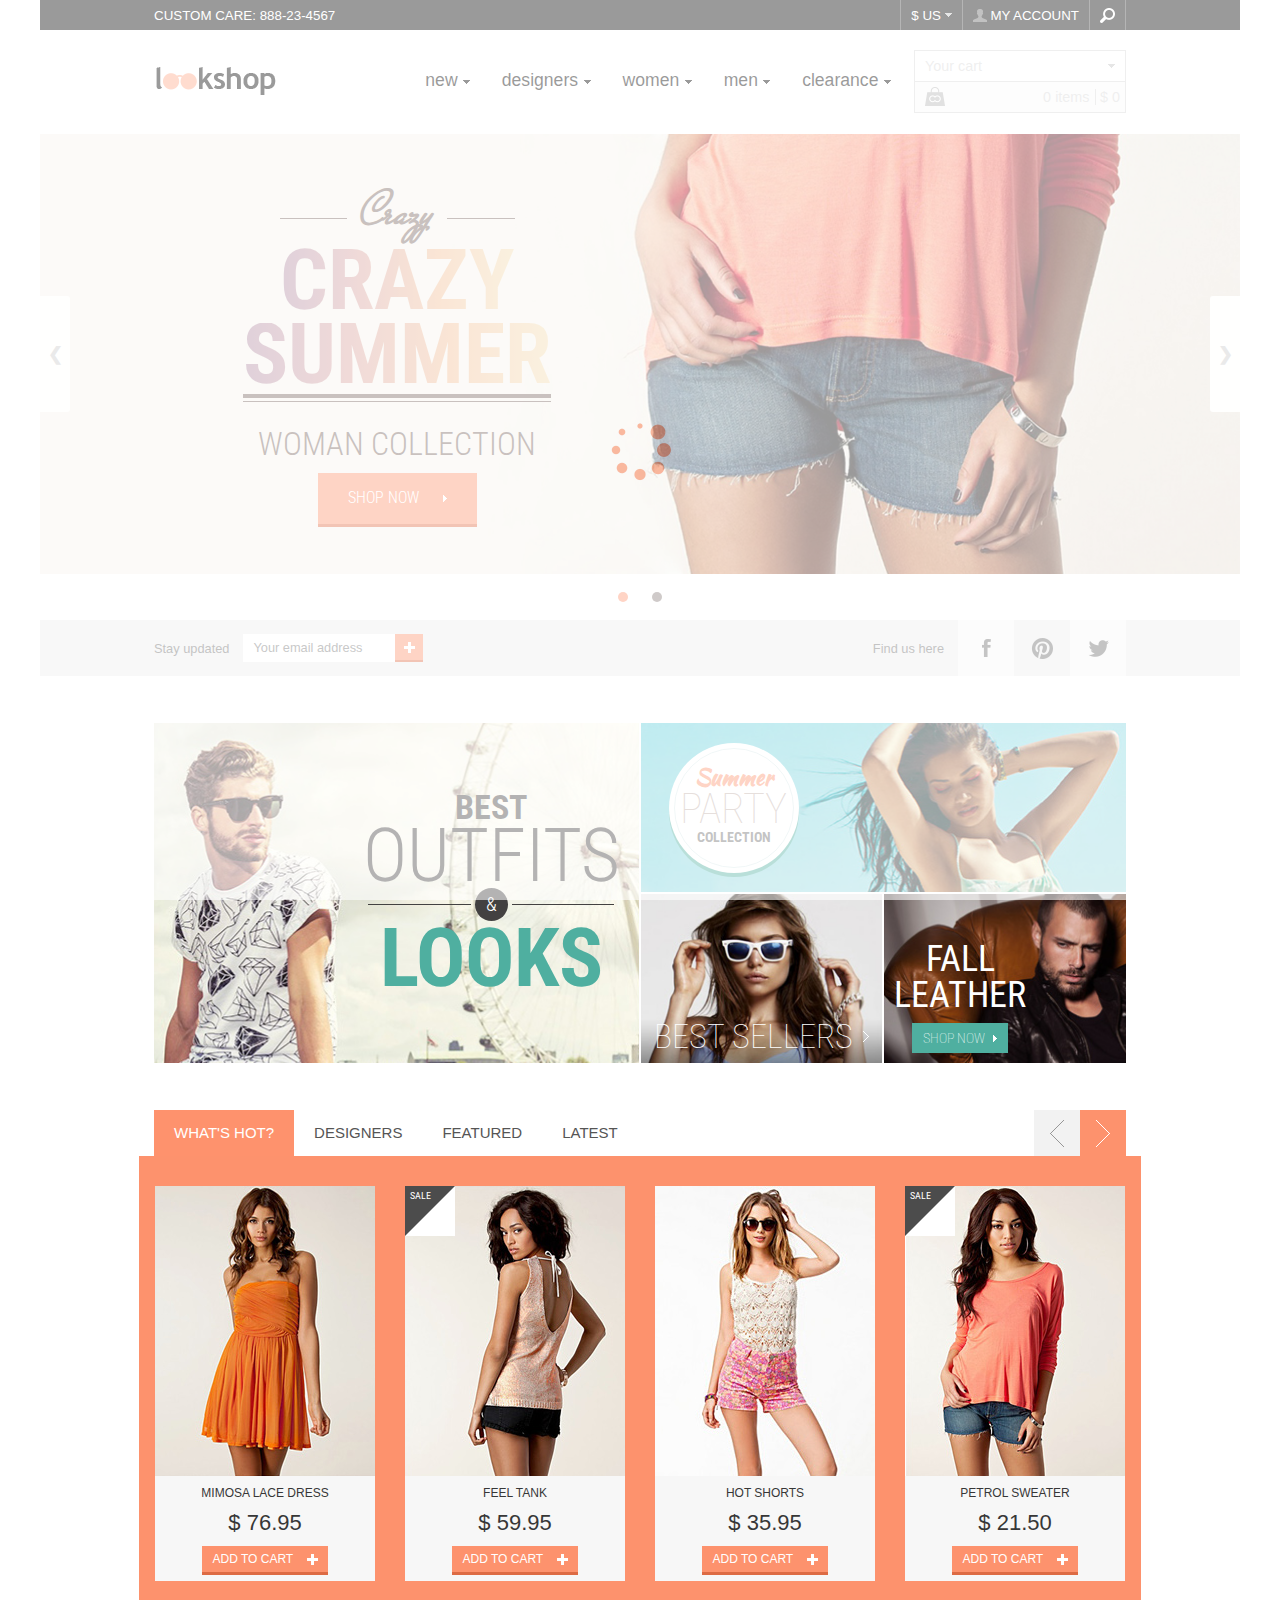
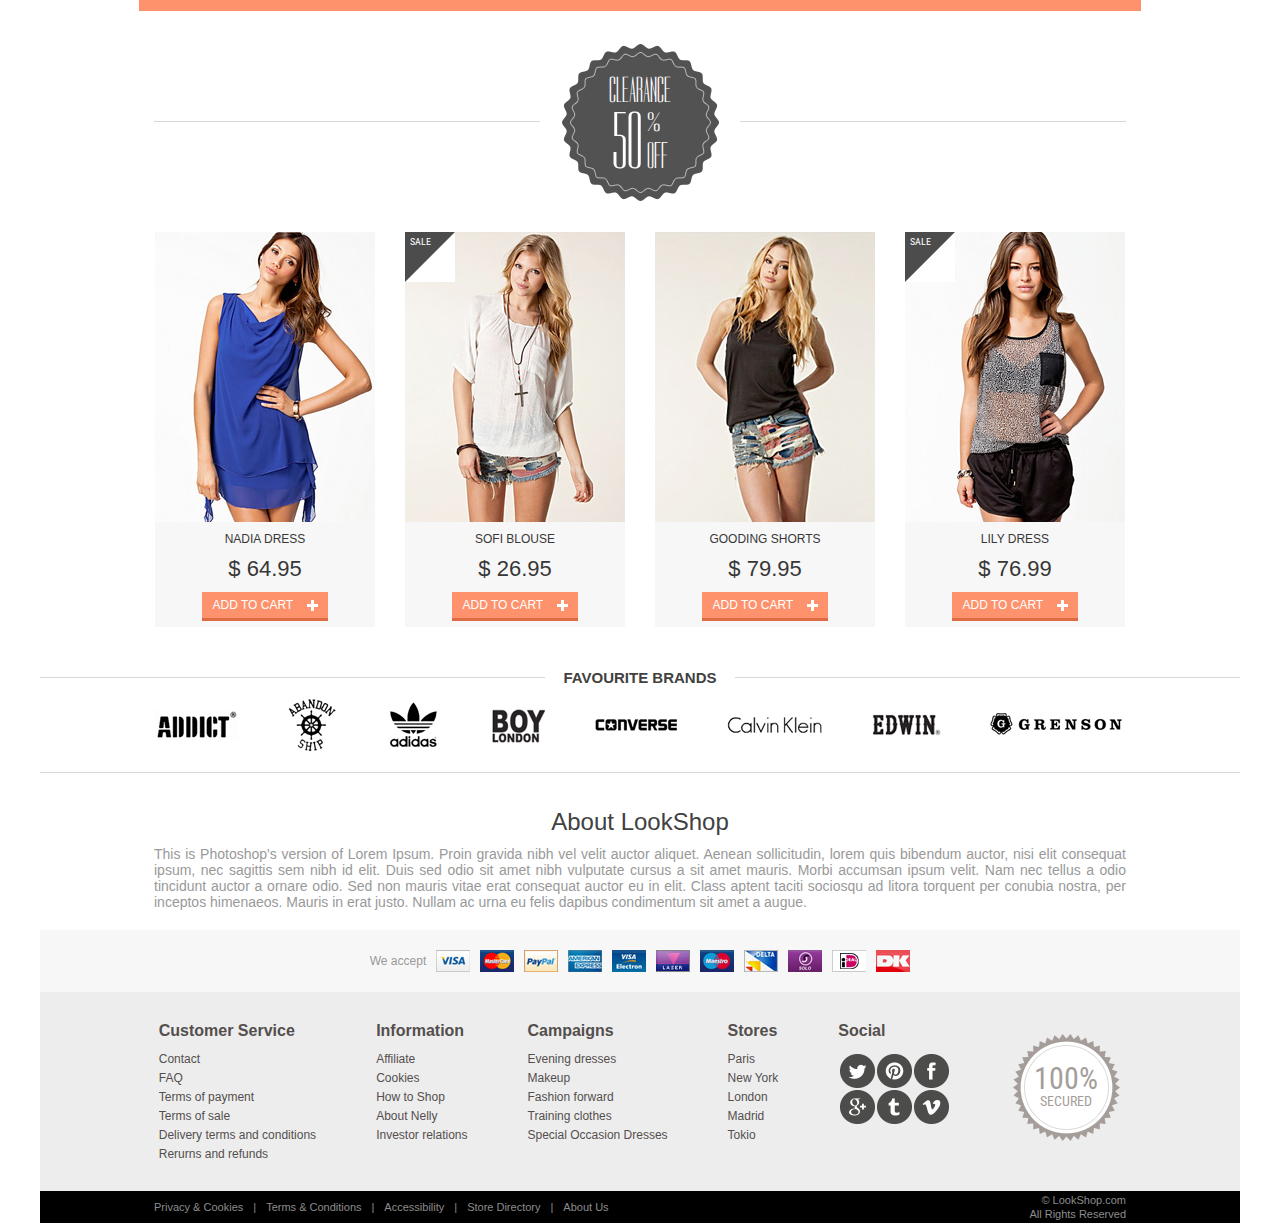
<file: index.html>
﻿<!DOCTYPE html>
<html lang="en-US">

<head>
	<title>LookShop</title>
	<meta charset="UTF-8">
	<meta name="viewport" content="width=device-width, initial-scale=1, maximum-scale=1, user-scalable=no">
	<link rel="icon" href="images/icon.png">
	<link href="https://fonts.googleapis.com/css?family=Mr+De+Haviland" rel="stylesheet">
	<link href="https://fonts.googleapis.com/css?family=Roboto+Condensed:300,300i,400,400i,700,700i" rel="stylesheet">
	<link href="https://fonts.googleapis.com/css?family=Kaushan+Script" rel="stylesheet">
	<link href="https://fonts.googleapis.com/css?family=Dorsa" rel="stylesheet">
	<link href="https://maxcdn.bootstrapcdn.com/font-awesome/4.7.0/css/font-awesome.min.css" rel="stylesheet" integrity="sha384-wvfXpqpZZVQGK6TAh5PVlGOfQNHSoD2xbE+QkPxCAFlNEevoEH3Sl0sibVcOQVnN"
	  crossorigin="anonymous">
	<link rel="stylesheet" href="css/style.css">
</head>

<body>
	<!--PRELOADER-->
	<div class="preloader">
		<img src="images/preloader.gif">
	</div>
	<!--SECTION 1-->
	<div class="section s1">
		<div class="s1_container">
			<div class="s1_left">
				<button class="s1_phone ">custom care: 888-23-4567</button>
			</div>
			<div class="s1_right">
				<button class="s1_currency s1_dropbtn" onclick="ShowCurrencyList()">
				<span class="s1_current_currency" >&#36; us</span>
				<img class="s1_caret" src="images/caret-light.png" alt="">
		</button>
				<button class="s1_user s1_dropbtn" onclick="ShowLoginForm()">
				<img class="s1_user_icon" src="images/1-user-icon.png" alt="">
				<span class="s1_current_user" >My account</span>
		</button>
				<button class="s1_search s1_dropbtn" onclick="ShowSearchForm()">
			<img class="s1_search_icon" src="images/1-search.png" alt="">
		</button>
			</div>
		</div>
	</div>
	<div class=" s1_dropdown_content_currency section ">
		<ul>
			<li><a class="s1_currency_value" href="#">&#36; US</a></li>
			<li><a class="s1_currency_value" href="#">&euro; EU</a></li>
			<li><a class="s1_currency_value" href="#">&#8372; UA</a></li>
		</ul>
	</div>
	<div class="s1_dropdown_content_user section ">
		<form action="">
			<div class="s1_email">
				<input type="text" name="" value="" placeholder="Email">
			</div>
			<div class="s1_password">
				<input type="text" name="" value="" placeholder="Password">
			</div>
			<div class="s1_checkbox">
				<input type="checkbox"> <label for="">Remember me</label>
			</div>
			<button type="submit" class="s1_signin">Sign in</button>
		</form>
	</div>
	<div class="s1_dropdown_content_search section ">
		<form action="">
			<div class="s1_search_box">
				<input type="text" name="" value="" placeholder="Type Here">
			</div>
			<button type="submit" class="s1_search_button">Search</button>
		</form>
	</div>
	<!--SECTION 2-->
	<div class="section2">
		<div class="s2">
			<div class="s2_main">
				<a href="index.html">
					<div class="s2_logo_section"></div>
				</a>
				<div class="s2_cart">
					<div class="s2_cart_top">
						<span>Your cart</span>
						<img src="images/caret-light.png" alt="">
					</div>
					<div class="s2_cart_list">
						<ul class="s2_cart_item_list">
							<a href="product.html">
								<li class="s2_cart_item">Item 1</li>
							</a>
							<a href="product.html">
								<li class="s2_cart_item">Item 2</li>
							</a>
							<a href="product.html">
								<li class="s2_cart_item">Item 3</li>
							</a>
							<a href="product.html">
								<li class="s2_cart_item">Item 4</li>
							</a>
							<a href="product.html">
								<li class="s2_cart_item">Item 5</li>
							</a>
						</ul>
					</div>
					<div class="s2_cart_bottom">
						<img src="images/2-shopping-cart.png" alt="">
						<div class="s2_cart_bottom_right">
							<div class="s2_cart_total_item">
								<span class="s2_cart_item_number">0</span>
								<span class="s2_cart_item_text">items</span>
							</div>
							<div class="s2_cart_total_price">
								<span class="s2_cart_currency">$</span>
								<span class="s2_cart_price_number">0</span>
							</div>
						</div>
					</div>
				</div>
				<div class="s2_menu_button">
					<div class="s2_menu_name">
						menu
					</div>
					<div class="s2_menu_icon">
						<i class="fa fa-bars" aria-hidden="true"></i>
					</div>
				</div>
				<div class="s2_menu">
					<div class="s2_dropdown">
						<div class="s2_dropbtn_container">
							<button class="s2_dropbtn">new</button>
							<img src="images/caret-dark.png" alt="">
						</div>
						<div class="s2_dropdown_content">
							<a href="products.html">Item 1</a>
							<a href="products.html">Item 2</a>
							<a href="products.html">Item 3</a>
							<a href="products.html">Item 4</a>
							<a href="products.html">Item 5</a>
						</div>
					</div>
					<div class="s2_dropdown">
						<div class="s2_dropbtn_container">
							<button class="s2_dropbtn">designers</button>
							<img src="images/caret-dark.png" alt="">
						</div>
						<div class="s2_dropdown_content">
							<a href="products.html">Item 1</a>
							<a href="products.html">Item 2</a>
							<a href="products.html">Item 3</a>
							<a href="products.html">Item 4</a>
						</div>
					</div>
					<div class="s2_dropdown">
						<div class="s2_dropbtn_container">
							<button class="s2_dropbtn">women</button>
							<img src="images/caret-dark.png" alt="">
						</div>
						<div class="s2_dropdown_content">
							<a href="products.html">Item 1</a>
							<a href="products.html">Item 2</a>
							<a href="products.html">Item 3</a>
						</div>
					</div>
					<div class="s2_dropdown">
						<div class="s2_dropbtn_container">
							<button class="s2_dropbtn">men</button>
							<img src="images/caret-dark.png" alt="">
						</div>
						<div class="s2_dropdown_content">
							<a href="products.html">Item 1</a>
							<a href="products.html">Item 2</a>
							<a href="products.html">Item 3</a>
							<a href="products.html">Item 4</a>
						</div>
					</div>
					<div class="s2_dropdown">
						<div class="s2_dropbtn_container">
							<button class="s2_dropbtn">clearance</button>
							<img src="images/caret-dark.png" alt="">
						</div>
						<div class="s2_dropdown_content">
							<a href="products.html">Item 1</a>
							<a href="products.html">Item 2</a>
							<a href="products.html">Item 3</a>
							<a href="products.html">Item 4</a>
							<a href="products.html">Item 5</a>
						</div>
					</div>
				</div>
			</div>
		</div>
	</div>
	<!--SECTION 3-->
	<div class="section">
		<div class="slideshow-container s3">
			<div class="mySlides fade">
				<div class="slide_text_container">
					<div class="slide_text" id="s3_slide1_text">
						<h4 class="slide_text_line1">
							Crazy
						</h4>
						<div class="slide_title">
							<h2 class="slide_title_line1">
								crazy
							</h2>
							<br>
							<h2 class="slide_title_line2">
								summer
								<hr>
							</h2>
						</div>
						<h3 class="slide_text_line4">
							woman collection
						</h3>
						<a href="products.html"> <button type="text" class="s3_button">
								<span class="s3_button_text" >shop now</span>
								<img src="images/3-button-arrow.png" alt="" class="s3_button_image" >
							</button>
						</a>
					</div>
				</div>
			</div>
			<div class="mySlides fade">
				<div class="slide_text_container">
					<div class="slide_text" id="s3_slide2_text">
						<h4 class="slide_text_line1">
							Cold
						</h4>
						<div class="slide_title">
							<h2 class="slide_title_line1">
								Cold
							</h2>
							<br>
							<h2 class="slide_title_line2">
								winter
								<hr>
							</h2>
						</div>
						<h3 class="slide_text_line4">
							woman collection
						</h3>
						<a href="products.html"> <button type="text" class="s3_button">
								<span class="s3_button_text" >shop now</span>
								<img src="images/3-button-arrow.png" alt="" class="s3_button_image" >
							</button>
						</a>
					</div>
				</div>
			</div>
			<a class="prev" onclick="plusSlides(-1)">❮</a>
			<a class="next" onclick="plusSlides(1)">❯</a>
		</div>
		<br>
		<div style="text-align:center">
			<span class="dot" onclick="currentSlide(1)"></span>
			<span class="dot" onclick="currentSlide(2)"></span>
		</div>
	</div>
	<!--SECTION 4-->
	<div class="section section4">
		<div class="s4">
			<div class="s4_left">
				<div class="s4_left_text">Stay updated</div>
				<div class="s4_form">
					<input type="text" class="s4_input" placeholder="Your email address">
					<button class="s4_submit">
				<img src="images/button-plus.png" alt="">
				</button>
				</div>
			</div>
			<div class="s4_right">
				<div class="s4_right_text">Find us here</div>
				<div class="s4_social">
					<a href="https://www.facebook.com/" target="_blank">
						<div class="s4_social_link s4_social_link1"><img src="images/4-fb.png" alt="" class="s4_social_link_pic"></div>
					</a>
					<a href="https://www.pinterest.com/" target="_blank">
						<div class="s4_social_link s4_social_link2 "><img src="images/4-pn.png" alt="" class="s4_social_link_pic"></div>
					</a>
					<a href="https://twitter.com/" target="_blank">
						<div class="s4_social_link s4_social_link3 "><img src="images/4-tw.png" alt="" class="s4_social_link_pic"></div>
					</a>
				</div>
			</div>
		</div>
	</div>
	<!--SECTION 5-->
	<div class="section">
		<div class="s5">
			<div class="s5_left">
				<div class="s5_big_tile">
					<a href="#">
						<div class="s5_big_tile_text">
							<h5 class="s5_big_tile_text_line1">best</h5>
							<h3 class="s5_big_tile_text_line2">outfits</h3>
							<div class="s5_big_tile_text_separator">
								<hr>
								<div>&</div>
								<hr>
							</div>
							<h3 class="s5_big_tile_text_line3">looks</h3>
						</div>
					</a>
				</div>
			</div>
			<div class="s5_right">
				<div class="s5_medium_tile">
					<a href="#">
						<div class="s5_medium_tile_text_container">
							<div class="s5_medium_tile_text">
								<h6 class="s5_medium_tile_text_line1">Summer</h6>
								<h4 class="s5_medium_tile_text_line2">party</h4>
								<h6 class="s5_medium_tile_text_line3">collection</h6>
							</div>
						</div>
					</a>
				</div>
				<div class="s5_small_tile">
					<a href="#">
						<div class="s5_small_tile_text">
							<h5 class="s5_small_tile_text_line">best sellers</h5>
							<img src="images/5-arrow.png" alt="">
						</div>
					</a>
				</div>
				<div class="s5_small_tile">
					<div class="s5_small_tile_text">
						<h5 class="s5_small_tile_text_line">fall<br>leather</h5>
						<a href="#">
							<button type="button" class="s5_small_tile_button">
								<span>shop now</span>
								<img src="images/3-button-arrow.png" alt="">
						</button>
							<a/>
					</div>
				</div>
			</div>
		</div>
	</div>
	<!--SECTION 6-->
	<div class="section">
		<div class="s6">
			<div class="s6_header">
				<div class="s6_header_mobile">
					<span class="s6_header_mobile_title">what's hot?</span>
					<button class="s6_header_mobile_button">
						<img src="images/6-arrow-down.png" alt="">
					</button>
				</div>
				<div class="s6_header_left">
					<ul class="s6_menu">
						<li class="s6_menu_item" onclick="currentSlide6(1)">what's hot?</li>
						<li class="s6_menu_item" onclick="currentSlide6(2)">designers</li>
						<li class="s6_menu_item" onclick="currentSlide6(3)">featured</li>
						<li class="s6_menu_item" onclick="currentSlide6(4)">latest</li>
					</ul>
				</div>
				<div class="s6_header_right">
					<button type="button" onclick="plusSlides6(-1)" class="s6_header_button s6_header_button_left  ">
							<img src="images/6-arrow-left.png" alt="">
						</button>
					<button type="button" onclick="plusSlides6(1)" class="s6_header_button s6_header_button_right ">
							<img src="images/6-arrow-right.png" alt="">
						</button>
				</div>
			</div>
			<div class="s6_slides_container">
				<!--WHAT'S HOT? SECTION-->
				<div class="s6_mySlides ">
					<div class="s6_mySlides_left">
						<div class="s6_8_tile fade ">
							<div class="s6_8_tile_image_container">
								<img src="images/6-1.jpg" alt="" class="s6_8_tile_image">
								<a href="product.html">
									<div class="cart_hover">
										<img src="images/6-cart.png" alt="">
										<br>
										<span>shop it</span>
									</div>
								</a>
							</div>
							<div class="s6_8_tile_text">
								<p class="s6_8_tile_name">mimosa lace dress</p>
								<p class="s6_8_tile_price">
									<span class="s6_8_tile_price_currency">$</span>
									<span class="s6_8_tile_price_number">76.95</span>
								</p>
								<br>
								<button type="text" class="add_to_cart_button">
								<span>add to cart</span>
									<img src="images/button-plus.png" alt="">
							</button>
							</div>
						</div>
						<div class="s6_8_tile fade ">
							<div class="s6_8_tile_sale">
								<div class="s6_8_tile_sale_bg"></div>
								<span class="s6_8_tile_sale_text">sale</span>
							</div>
							<div class="s6_8_tile_image_container">
								<img src="images/6-2.jpg" alt="" class="s6_8_tile_image">
								<a href="product.html">
									<div class="cart_hover">
										<img src="images/6-cart.png" alt="">
										<br>
										<span>shop it</span>
									</div>
								</a>
							</div>
							<div class="s6_8_tile_text">
								<p class="s6_8_tile_name">feel tank</p>
								<p class="s6_8_tile_price">
									<span class="s6_8_tile_price_currency">$</span>
									<span class="s6_8_tile_price_number">59.95</span>
								</p>
								<br>
								<button type="text" class="add_to_cart_button">
								<span>add to cart</span>
									<img src="images/button-plus.png" alt="">
							</button>
							</div>
						</div>
					</div>
					<div class="s6_mySlides_right">
						<div class="s6_8_tile fade ">
							<div class="s6_8_tile_image_container">
								<img src="images/6-3.jpg" alt="" class="s6_8_tile_image">
								<a href="product.html">
									<div class="cart_hover">
										<img src="images/6-cart.png" alt="">
										<br>
										<span>shop it</span>
									</div>
								</a>
							</div>
							<div class="s6_8_tile_text">
								<p class="s6_8_tile_name">hot shorts</p>
								<p class="s6_8_tile_price">
									<span class="s6_8_tile_price_currency">$</span>
									<span class="s6_8_tile_price_number">35.95</span>
								</p>
								<br>
								<button type="text" class="add_to_cart_button">
								<span>add to cart</span>
									<img src="images/button-plus.png" alt="">
							</button>
							</div>
						</div>
						<div class="s6_8_tile fade ">
							<div class="s6_8_tile_sale">
								<div class="s6_8_tile_sale_bg"></div>
								<span class="s6_8_tile_sale_text">sale</span>
							</div>
							<div class="s6_8_tile_image_container">
								<img src="images/6-4.jpg" alt="" class="s6_8_tile_image">
								<a href="product.html">
									<div class="cart_hover">
										<img src="images/6-cart.png" alt="">
										<br>
										<span>shop it</span>
									</div>
								</a>
							</div>
							<div class="s6_8_tile_text">
								<p class="s6_8_tile_name">petrol sweater</p>
								<p class="s6_8_tile_price">
									<span class="s6_8_tile_price_currency">$</span>
									<span class="s6_8_tile_price_number">21.50</span>
								</p>
								<br>
								<button type="text" class="add_to_cart_button">
								<span>add to cart</span>
									<img src="images/button-plus.png" alt="">
							</button>
							</div>
						</div>
					</div>
				</div>
				<!--DESIGNERS SECTION-->
				<div class="s6_mySlides ">
					<div class="s6_mySlides_left">
						<div class="s6_8_tile fade ">
							<div class="s6_8_tile_image_container">
								<img src="images/6-5.jpg" alt="" class="s6_8_tile_image">
								<a href="product.html">
									<div class="cart_hover">
										<img src="images/6-cart.png" alt="">
										<br>
										<span>shop it</span>
									</div>
								</a>
							</div>
							<div class="s6_8_tile_text">
								<p class="s6_8_tile_name">zebra dress</p>
								<p class="s6_8_tile_price">
									<span class="s6_8_tile_price_currency">$</span>
									<span class="s6_8_tile_price_number">84.99</span>
								</p>
								<br>
								<button type="text" class="add_to_cart_button">
								<span>add to cart</span>
									<img src="images/button-plus.png" alt="">
							</button>
							</div>
						</div>
						<div class="s6_8_tile fade ">
							<div class="s6_8_tile_sale">
								<div class="s6_8_tile_sale_bg"></div>
								<span class="s6_8_tile_sale_text">sale</span>
							</div>
							<div class="s6_8_tile_image_container">
								<img src="images/6-4.jpg" alt="" class="s6_8_tile_image">
								<a href="product.html">
									<div class="cart_hover">
										<img src="images/6-cart.png" alt="">
										<br>
										<span>shop it</span>
									</div>
								</a>
							</div>
							<div class="s6_8_tile_text">
								<p class="s6_8_tile_name">petrol sweater</p>
								<p class="s6_8_tile_price">
									<span class="s6_8_tile_price_currency">$</span>
									<span class="s6_8_tile_price_number">21.50</span>
								</p>
								<br>
								<button type="text" class="add_to_cart_button">
								<span>add to cart</span>
									<img src="images/button-plus.png" alt="">
							</button>
							</div>
						</div>
					</div>
					<div class="s6_mySlides_right">
						<div class="s6_8_tile fade ">
							<div class="s6_8_tile_sale">
								<div class="s6_8_tile_sale_bg"></div>
								<span class="s6_8_tile_sale_text">sale</span>
							</div>
							<div class="s6_8_tile_image_container">
								<img src="images/6-6.jpg" alt="" class="s6_8_tile_image">
								<a href="product.html">
									<div class="cart_hover">
										<img src="images/6-cart.png" alt="">
										<br>
										<span>shop it</span>
									</div>
								</a>
							</div>
							<div class="s6_8_tile_text">
								<p class="s6_8_tile_name">wishvitalise dress</p>
								<p class="s6_8_tile_price">
									<span class="s6_8_tile_price_currency">$</span>
									<span class="s6_8_tile_price_number">96.55</span>
								</p>
								<br>
								<button type="text" class="add_to_cart_button">
								<span>add to cart</span>
									<img src="images/button-plus.png" alt="">
							</button>
							</div>
						</div>
						<div class="s6_8_tile fade ">
							<div class="s6_8_tile_sale">
								<div class="s6_8_tile_sale_bg"></div>
								<span class="s6_8_tile_sale_text">sale</span>
							</div>
							<div class="s6_8_tile_image_container">
								<img src="images/6-2.jpg" alt="" class="s6_8_tile_image">
								<a href="product.html">
									<div class="cart_hover">
										<img src="images/6-cart.png" alt="">
										<br>
										<span>shop it</span>
									</div>
								</a>
							</div>
							<div class="s6_8_tile_text">
								<p class="s6_8_tile_name">feel tank</p>
								<p class="s6_8_tile_price">
									<span class="s6_8_tile_price_currency">$</span>
									<span class="s6_8_tile_price_number">59.95</span>
								</p>
								<br>
								<button type="text" class="add_to_cart_button">
								<span>add to cart</span>
									<img src="images/button-plus.png" alt="">
							</button>
							</div>
						</div>
					</div>
				</div>
				<!--FEATURED SECTION-->
				<div class="s6_mySlides ">
					<div class="s6_mySlides_left">
						<div class="s6_8_tile fade ">
							<div class="s6_8_tile_image_container">
								<img src="images/6-3.jpg" alt="" class="s6_8_tile_image">
								<a href="product.html">
									<div class="cart_hover">
										<img src="images/6-cart.png" alt="">
										<br>
										<span>shop it</span>
									</div>
								</a>
							</div>
							<div class="s6_8_tile_text">
								<p class="s6_8_tile_name">hot shorts</p>
								<p class="s6_8_tile_price">
									<span class="s6_8_tile_price_currency">$</span>
									<span class="s6_8_tile_price_number">35.95</span>
								</p>
								<br>
								<button type="text" class="add_to_cart_button">
								<span>add to cart</span>
									<img src="images/button-plus.png" alt="">
							</button>
							</div>
						</div>
						<div class="s6_8_tile fade ">
							<div class="s6_8_tile_sale">
								<div class="s6_8_tile_sale_bg"></div>
								<span class="s6_8_tile_sale_text">sale</span>
							</div>
							<div class="s6_8_tile_image_container">
								<img src="images/6-6.jpg" alt="" class="s6_8_tile_image">
								<a href="product.html">
									<div class="cart_hover">
										<img src="images/6-cart.png" alt="">
										<br>
										<span>shop it</span>
									</div>
								</a>
							</div>
							<div class="s6_8_tile_text">
								<p class="s6_8_tile_name">wishvitalise dress</p>
								<p class="s6_8_tile_price">
									<span class="s6_8_tile_price_currency">$</span>
									<span class="s6_8_tile_price_number">96.55</span>
								</p>
								<br>
								<button type="text" class="add_to_cart_button">
								<span>add to cart</span>
									<img src="images/button-plus.png" alt="">
							</button>
							</div>
						</div>
					</div>
					<div class="s6_mySlides_right">
						<div class="s6_8_tile fade ">
							<div class="s6_8_tile_sale">
								<div class="s6_8_tile_sale_bg"></div>
								<span class="s6_8_tile_sale_text">sale</span>
							</div>
							<div class="s6_8_tile_image_container">
								<img src="images/6-4.jpg" alt="" class="s6_8_tile_image">
								<a href="product.html">
									<div class="cart_hover">
										<img src="images/6-cart.png" alt="">
										<br>
										<span>shop it</span>
									</div>
								</a>
							</div>
							<div class="s6_8_tile_text">
								<p class="s6_8_tile_name">petrol sweater</p>
								<p class="s6_8_tile_price">
									<span class="s6_8_tile_price_currency">$</span>
									<span class="s6_8_tile_price_number">21.50</span>
								</p>
								<br>
								<button type="text" class="add_to_cart_button">
								<span>add to cart</span>
									<img src="images/button-plus.png" alt="">
							</button>
							</div>
						</div>
						<div class="s6_8_tile fade ">
							<div class="s6_8_tile_image_container">
								<img src="images/6-5.jpg" alt="" class="s6_8_tile_image">
								<a href="product.html">
									<div class="cart_hover">
										<img src="images/6-cart.png" alt="">
										<br>
										<span>shop it</span>
									</div>
								</a>
							</div>
							<div class="s6_8_tile_text">
								<p class="s6_8_tile_name">zebra dress</p>
								<p class="s6_8_tile_price">
									<span class="s6_8_tile_price_currency">$</span>
									<span class="s6_8_tile_price_number">84.99</span>
								</p>
								<br>
								<button type="text" class="add_to_cart_button">
								<span>add to cart</span>
									<img src="images/button-plus.png" alt="">
							</button>
							</div>
						</div>
					</div>
				</div>
				<!--LATEST SECTION-->
				<div class="s6_mySlides ">
					<div class="s6_mySlides_left">
						<div class="s6_8_tile fade ">
							<div class="s6_8_tile_sale">
								<div class="s6_8_tile_sale_bg"></div>
								<span class="s6_8_tile_sale_text">sale</span>
							</div>
							<div class="s6_8_tile_image_container">
								<img src="images/6-6.jpg" alt="" class="s6_8_tile_image">
								<a href="product.html">
									<div class="cart_hover">
										<img src="images/6-cart.png" alt="">
										<br>
										<span>shop it</span>
									</div>
								</a>
							</div>
							<div class="s6_8_tile_text">
								<p class="s6_8_tile_name">wishvitalise dress</p>
								<p class="s6_8_tile_price">
									<span class="s6_8_tile_price_currency">$</span>
									<span class="s6_8_tile_price_number">96.55</span>
								</p>
								<br>
								<button type="text" class="add_to_cart_button">
								<span>add to cart</span>
									<img src="images/button-plus.png" alt="">
							</button>
							</div>
						</div>
						<div class="s6_8_tile fade ">
							<div class="s6_8_tile_image_container">
								<img src="images/6-3.jpg" alt="" class="s6_8_tile_image">
								<a href="product.html">
									<div class="cart_hover">
										<img src="images/6-cart.png" alt="">
										<br>
										<span>shop it</span>
									</div>
								</a>
							</div>
							<div class="s6_8_tile_text">
								<p class="s6_8_tile_name">hot shorts</p>
								<p class="s6_8_tile_price">
									<span class="s6_8_tile_price_currency">$</span>
									<span class="s6_8_tile_price_number">35.95</span>
								</p>
								<br>
								<button type="text" class="add_to_cart_button">
								<span>add to cart</span>
									<img src="images/button-plus.png" alt="">
							</button>
							</div>
						</div>
					</div>
					<div class="s6_mySlides_right">
						<div class="s6_8_tile fade ">
							<div class="s6_8_tile_sale">
								<div class="s6_8_tile_sale_bg"></div>
								<span class="s6_8_tile_sale_text">sale</span>
							</div>
							<div class="s6_8_tile_image_container">
								<img src="images/6-2.jpg" alt="" class="s6_8_tile_image">
								<a href="product.html">
									<div class="cart_hover">
										<img src="images/6-cart.png" alt="">
										<br>
										<span>shop it</span>
									</div>
								</a>
							</div>
							<div class="s6_8_tile_text">
								<p class="s6_8_tile_name">feel tank</p>
								<p class="s6_8_tile_price">
									<span class="s6_8_tile_price_currency">$</span>
									<span class="s6_8_tile_price_number">59.95</span>
								</p>
								<br>
								<button type="text" class="add_to_cart_button">
								<span>add to cart</span>
									<img src="images/button-plus.png" alt="">
							</button>
							</div>
						</div>
						<div class="s6_8_tile fade ">
							<div class="s6_8_tile_image_container">
								<img src="images/6-1.jpg" alt="" class="s6_8_tile_image">
								<a href="product.html">
									<div class="cart_hover">
										<img src="images/6-cart.png" alt="">
										<br>
										<span>shop it</span>
									</div>
								</a>
							</div>
							<div class="s6_8_tile_text">
								<p class="s6_8_tile_name">mimosa lace dress</p>
								<p class="s6_8_tile_price">
									<span class="s6_8_tile_price_currency">$</span>
									<span class="s6_8_tile_price_number">76.95</span>
								</p>
								<br>
								<button type="text" class="add_to_cart_button">
								<span>add to cart</span>
									<img src="images/button-plus.png" alt="">
							</button>
							</div>
						</div>
					</div>
				</div>
			</div>
			<div class="s6_load_more_button_container">
				<div></div>
				<!--Load more button-->
				<button type="text" class="load_more_button">load more</button>
			</div>
		</div>
	</div>
	<!--SECTION 7-->
	<div class="section">
		<div class="s7">
			<hr class="s7_line">
			<div class="s7_content">
				<div class="s7_content_line1">clearance</div>
				<div class="s7_content_line2">
					<div>50</div>
					<div>%<br>off</div>
				</div>
			</div>
		</div>
	</div>
	<!--SECTION 8-->
	<div class="section">
		<div class="s8">
			<div class="s8_left">
				<div class="s6_8_tile">
					<div class="s6_8_tile_image_container">
						<img src="images/8-1.jpg" alt="" class="s6_8_tile_image">
						<a href="product.html">
							<div class="cart_hover">
								<img src="images/6-cart.png" alt="">
								<br>
								<span>shop it</span>
							</div>
						</a>
					</div>
					<div class="s6_8_tile_text">
						<p class="s6_8_tile_name">nadia dress</p>
						<p class="s6_8_tile_price">
							<span class="s6_8_tile_price_currency">$</span>
							<span class="s6_8_tile_price_number">64.95</span>
						</p>
						<br>
						<button type="text" class="add_to_cart_button">
								<span>add to cart</span>
									<img src="images/button-plus.png" alt="">
							</button>
					</div>
				</div>
				<div class="s6_8_tile">
					<div class="s6_8_tile_sale">
						<div class="s6_8_tile_sale_bg"></div>
						<span class="s6_8_tile_sale_text">sale</span>
					</div>
					<div class="s6_8_tile_image_container">
						<img src="images/8-2.jpg" alt="" class="s6_8_tile_image">
						<a href="product.html">
							<div class="cart_hover">
								<img src="images/6-cart.png" alt="">
								<br>
								<span>shop it</span>
							</div>
						</a>
					</div>
					<div class="s6_8_tile_text">
						<p class="s6_8_tile_name">sofi blouse</p>
						<p class="s6_8_tile_price">
							<span class="s6_8_tile_price_currency">$</span>
							<span class="s6_8_tile_price_number">26.95</span>
						</p>
						<br>
						<button type="text" class="add_to_cart_button">
								<span>add to cart</span>
									<img src="images/button-plus.png" alt="">
							</button>
					</div>
				</div>
			</div>
			<div class="s8_right">
				<div class="s6_8_tile">
					<div class="s6_8_tile_image_container">
						<img src="images/8-3.jpg" alt="" class="s6_8_tile_image">
						<a href="product.html">
							<div class="cart_hover">
								<img src="images/6-cart.png" alt="">
								<br>
								<span>shop it</span>
							</div>
						</a>
					</div>
					<div class="s6_8_tile_text">
						<p class="s6_8_tile_name">gooding shorts</p>
						<p class="s6_8_tile_price">
							<span class="s6_8_tile_price_currency">$</span>
							<span class="s6_8_tile_price_number">79.95</span>
						</p>
						<br>
						<button type="text" class="add_to_cart_button">
								<span>add to cart</span>
									<img src="images/button-plus.png" alt="">
							</button>
					</div>
				</div>
				<div class="s6_8_tile">
					<div class="s6_8_tile_sale">
						<div class="s6_8_tile_sale_bg"></div>
						<span class="s6_8_tile_sale_text">sale</span>
					</div>
					<div class="s6_8_tile_image_container">
						<img src="images/8-4.jpg" alt="" class="s6_8_tile_image">
						<a href="product.html">
							<div class="cart_hover">
								<img src="images/6-cart.png" alt="">
								<br>
								<span>shop it</span>
							</div>
						</a>
					</div>
					<div class="s6_8_tile_text">
						<p class="s6_8_tile_name">lily dress</p>
						<p class="s6_8_tile_price">
							<span class="s6_8_tile_price_currency">$</span>
							<span class="s6_8_tile_price_number">76.99</span>
						</p>
						<br>
						<button type="text" class="add_to_cart_button">
								<span>add to cart</span>
									<img src="images/button-plus.png" alt="">
							</button>
					</div>
				</div>
			</div>
		</div>
		<!--Load more button-->
		<button type="text" class="load_more_button">load more</button>
	</div>
	<!--SECTION 9-->
	<div class="section">
		<div class="s9">
			<hr class="s9_line1">
			<h3 class="s9_title">favourite brands</h3>
			<img src="images/9-1.png" alt="" class="s9_brand_pic">
			<img src="images/9-2.png" alt="" class="s9_brand_pic">
			<img src="images/9-3.png" alt="" class="s9_brand_pic">
			<img src="images/9-4.png" alt="" class="s9_brand_pic">
			<img src="images/9-5.png" alt="" class="s9_brand_pic">
			<img src="images/9-6.png" alt="" class="s9_brand_pic">
			<img src="images/9-7.png" alt="" class="s9_brand_pic">
			<img src="images/9-8.png" alt="" class="s9_brand_pic">
			<hr class="s9_line2">
		</div>
	</div>
	<!--SECTION 10-->
	<div class="section">
		<div class="s10">
			<h5 class="s10_title">About LookShop</h5>
			<p class="s10_text">This is Photoshop's version of Lorem Ipsum. Proin gravida nibh vel velit auctor aliquet. Aenean sollicitudin, lorem quis
				bibendum auctor, nisi elit consequat ipsum, nec sagittis sem nibh id elit. Duis sed odio sit amet nibh vulputate cursus
				a sit amet mauris. Morbi accumsan ipsum velit. Nam nec tellus a odio tincidunt auctor a ornare odio. Sed non mauris vitae
				erat consequat auctor eu in elit. Class aptent taciti sociosqu ad litora torquent per conubia nostra, per inceptos himenaeos.
				Mauris in erat justo. Nullam ac urna eu felis dapibus condimentum sit amet a augue.</p>
		</div>
	</div>
	<!--SECTION 11-->
	<div class="section">
		<div class="s11">
			<div class="s11_text">We accept</div>
			<div class="s11_payment_container">
				<div class="s11_payment">
					<img src="images/11-1.png" alt="" class="s11_payment_pic">
				</div>
				<div class="s11_payment"></div>
				<div class="s11_payment"></div>
				<div class="s11_payment"></div>
				<div class="s11_payment"></div>
				<div class="s11_payment"></div>
				<div class="s11_payment"></div>
				<div class="s11_payment"></div>
				<div class="s11_payment"></div>
				<div class="s11_payment"></div>
				<div class="s11_payment"></div>
			</div>
		</div>
	</div>
	<!--SECTION 12-->
	<div class="section">
		<div class="s12">
			<div class="s12_column">
				<h5 class="s12_column_title">Customer Service</h5>
				<ul class="s12_column_list">
					<a href="#">
						<li class="s12_column_list_item">Contact</li>
					</a>
					<a href="#">
						<li class="s12_column_list_item">FAQ</li>
					</a>
					<a href="#">
						<li class="s12_column_list_item">Terms of payment</li>
					</a>
					<a href="#">
						<li class="s12_column_list_item">Terms of sale</li>
					</a>
					<a href="#">
						<li class="s12_column_list_item">Delivery terms and conditions</li>
					</a>
					<a href="#">
						<li class="s12_column_list_item">Rerurns and refunds</li>
					</a>
				</ul>
			</div>
			<div class="s12_column">
				<h5 class="s12_column_title">Information</h5>
				<ul class="s12_column_list">
					<a href="#">
						<li class="s12_column_list_item">Affiliate</li>
					</a>
					<a href="#">
						<li class="s12_column_list_item">Cookies</li>
					</a>
					<a href="#">
						<li class="s12_column_list_item">How to Shop</li>
					</a>
					<a href="#">
						<li class="s12_column_list_item">About Nelly</li>
					</a>
					<a href="#">
						<li class="s12_column_list_item">Investor relations</li>
					</a>
				</ul>
			</div>
			<div class="s12_column">
				<h5 class="s12_column_title">Campaigns</h5>
				<ul class="s12_column_list">
					<a href="#">
						<li class="s12_column_list_item">Evening dresses</li>
					</a>
					<a href="#">
						<li class="s12_column_list_item">Makeup</li>
					</a>
					<a href="#">
						<li class="s12_column_list_item">Fashion forward</li>
					</a>
					<a href="#">
						<li class="s12_column_list_item">Training clothes</li>
					</a>
					<a href="#">
						<li class="s12_column_list_item">Special Occasion Dresses</li>
					</a>
				</ul>
			</div>
			<div class="s12_column">
				<h5 class="s12_column_title">Stores</h5>
				<ul class="s12_column_list">
					<a href="#">
						<li class="s12_column_list_item">Paris</li>
					</a>
					<a href="#">
						<li class="s12_column_list_item">New York</li>
					</a>
					<a href="#">
						<li class="s12_column_list_item">London</li>
					</a>
					<a href="#">
						<li class="s12_column_list_item">Madrid</li>
					</a>
					<a href="#">
						<li class="s12_column_list_item">Tokio</li>
					</a>
				</ul>
			</div>
			<div class="s12_column">
				<h5 class="s12_column_title">Social</h5>
				<table>
					<tr>
						<td>
							<a href="#"> <img src="images/12-1.png" alt=""> </a>
						</td>
						<td>
							<a href="#"> <img src="images/12-2.png" alt=""></a>
						</td>
						<td>
							<a href="#"><img src="images/12-3.png" alt=""></a>
						</td>
					</tr>
					<tr>
						<td>
							<a href="#"><img src="images/12-4.png" alt=""></a>
						</td>
						<td>
							<a href="#"><img src="images/12-5.png" alt=""></a>
						</td>
						<td>
							<a href="#"><img src="images/12-6.png" alt=""></a>
						</td>
					</tr>
				</table>
			</div>
			<div class="s12_column">
				<p class="s12_last_column_line1">100%</p>
				<p class="s12_last_column_line2">secured</p>
			</div>
		</div>
	</div>
	<!--SECTION 13-->
	<div class="section s13_container">
		<div class="s13">
			<div class="s13_left">
				<div class="s13_menu_icon">
					<i class="fa fa-bars" aria-hidden="true"></i>
				</div>
				<div class="s13_menu">
					<ul>
						<a href="#">
							<li class="s13_menu_item">Privacy & Cookies</li>
						</a>
						<a href="#">
							<li class="s13_menu_item">Terms & Conditions</li>
						</a>
						<a href="#">
							<li class="s13_menu_item">Accessibility</li>
						</a>
						<a href="#">
							<li class="s13_menu_item">Store Directory</li>
						</a>
						<a href="#">
							<li class="s13_menu_item">About Us</li>
						</a>
					</ul>
				</div>
			</div>
			<div class="s13_right">
				<p class="s13_copyright">© LookShop.com<br>All Rights Reserved</p>
			</div>
		</div>
	</div>
	<script src="https://ajax.googleapis.com/ajax/libs/jquery/3.1.1/jquery.min.js"></script>
	<script src="javascript/js.js" type="text/javascript"></script>
</body>

</html>
</file>
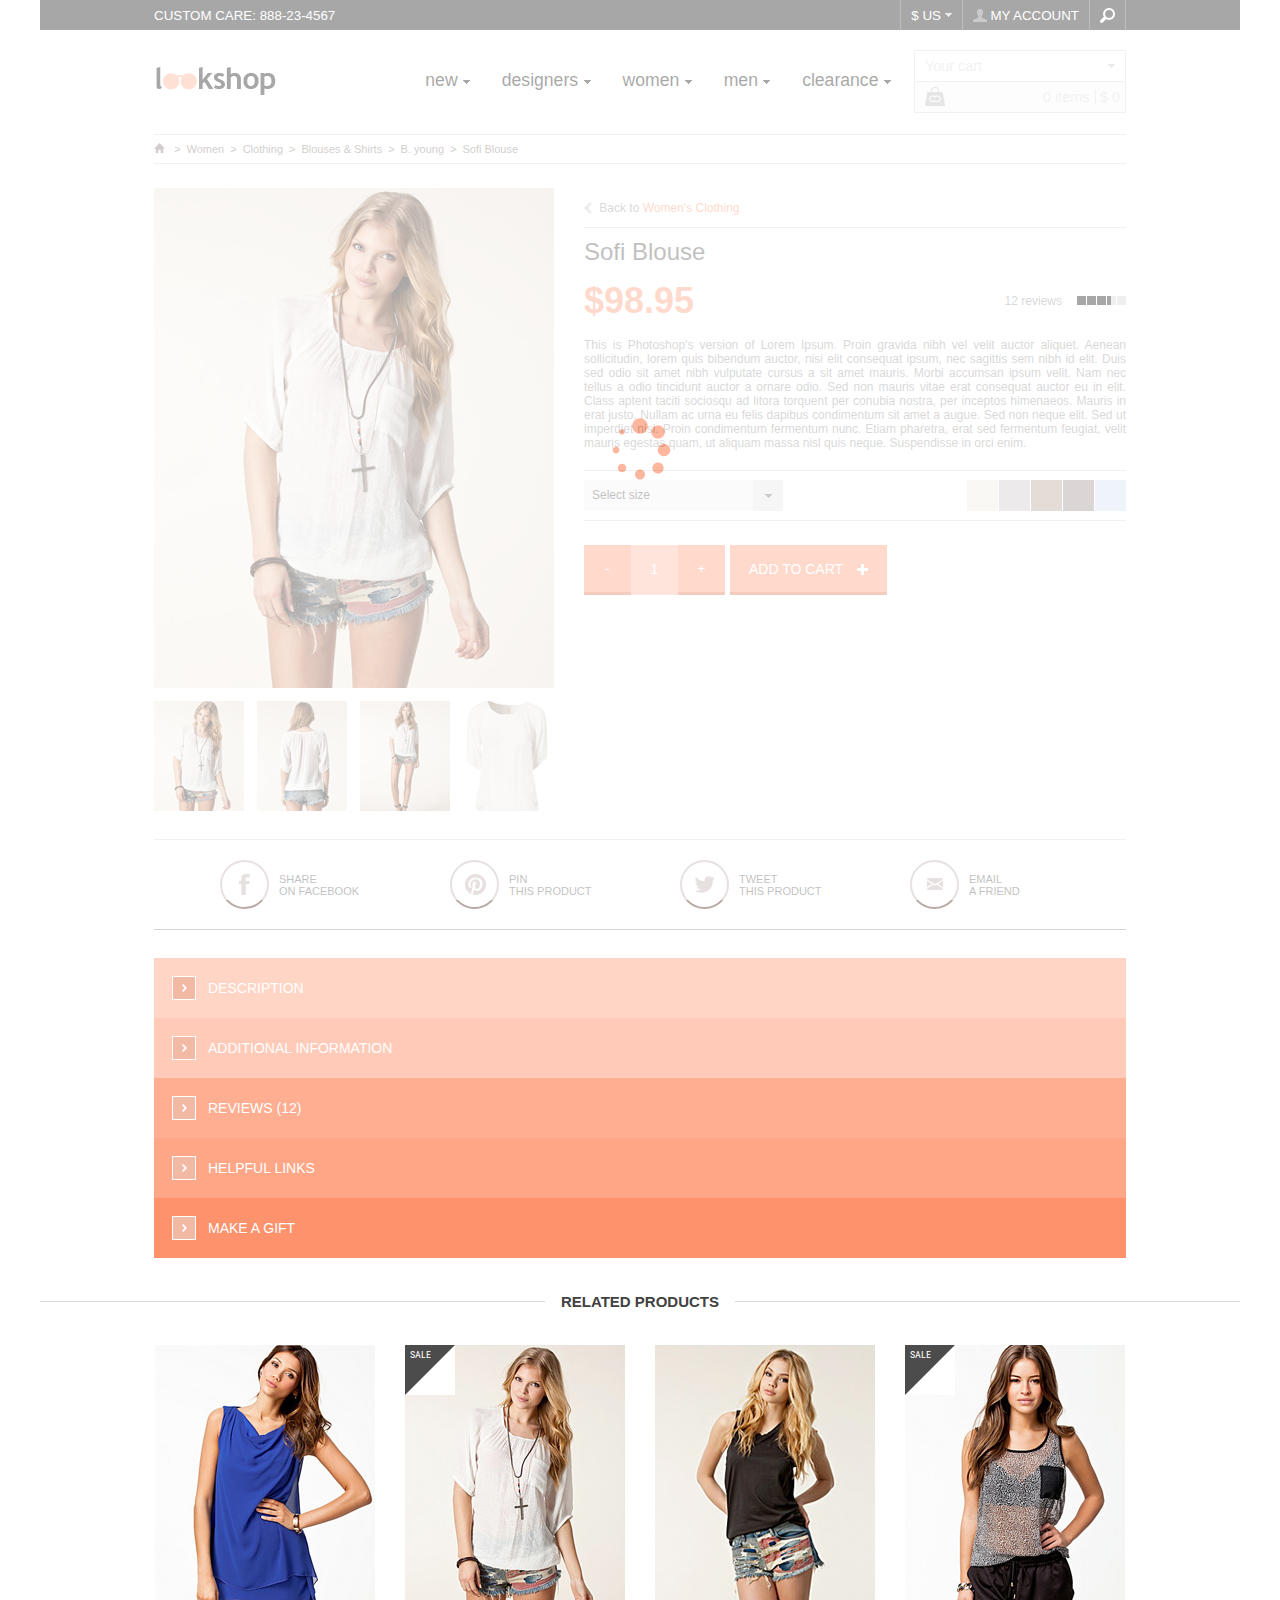
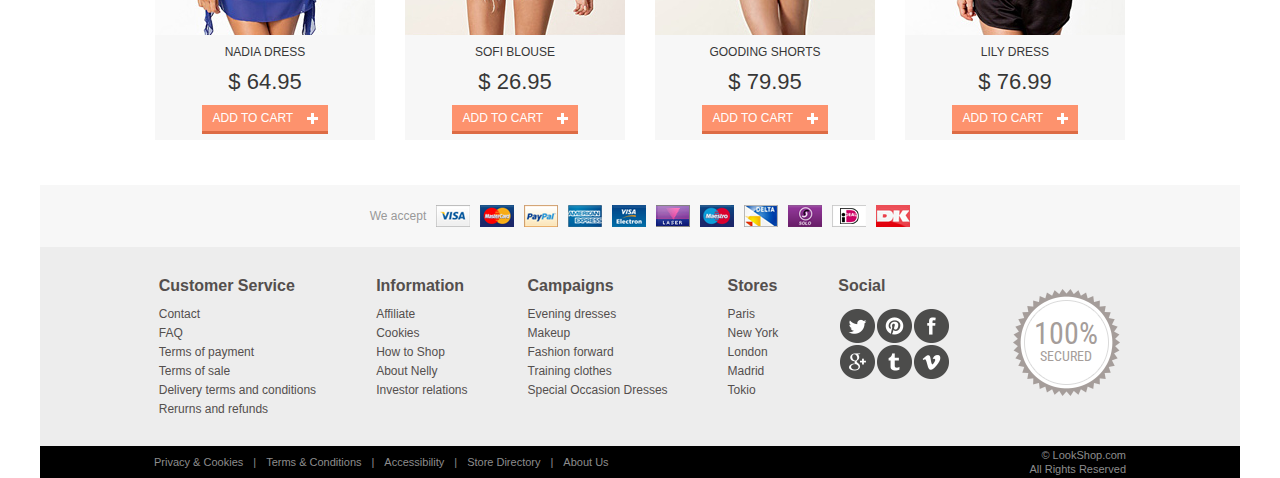
<file: product.html>
<!DOCTYPE html>
<html lang="en-US">

<head>
  <title>LookShop</title>
  <meta charset="UTF-8">
  <meta name="viewport" content="width=device-width, initial-scale=1, maximum-scale=1, user-scalable=no">
  <link rel="icon" href="images/icon.png">
  <link href="https://fonts.googleapis.com/css?family=Mr+De+Haviland" rel="stylesheet">
  <link href="https://fonts.googleapis.com/css?family=Roboto+Condensed:300,300i,400,400i,700,700i" rel="stylesheet">
  <link href="https://fonts.googleapis.com/css?family=Kaushan+Script" rel="stylesheet">
  <link href="https://fonts.googleapis.com/css?family=Dorsa" rel="stylesheet">
  <link href="https://maxcdn.bootstrapcdn.com/font-awesome/4.7.0/css/font-awesome.min.css" rel="stylesheet" integrity="sha384-wvfXpqpZZVQGK6TAh5PVlGOfQNHSoD2xbE+QkPxCAFlNEevoEH3Sl0sibVcOQVnN"
    crossorigin="anonymous">
  <link rel="stylesheet" href="css/style.css">
</head>

<body>
  <!--PRELOADER-->
  <div class="preloader">
    <img src="images/preloader.gif">
  </div>
  <!--SECTION 1-->
  <div class="section s1">
    <div class="s1_container">
      <div class="s1_left">
        <button class="s1_phone ">custom care: 888-23-4567</button>
      </div>
      <div class="s1_right">
        <button class="s1_currency s1_dropbtn" onclick="ShowCurrencyList()">
				<span class="s1_current_currency" >&#36; us</span>
				<img class="s1_caret" src="images/caret-light.png" alt="">
		</button>
        <button class="s1_user s1_dropbtn" onclick="ShowLoginForm()">
				<img class="s1_user_icon" src="images/1-user-icon.png" alt="">
				<span class="s1_current_user" >My account</span>
		</button>
        <button class="s1_search s1_dropbtn" onclick="ShowSearchForm()">
			<img class="s1_search_icon" src="images/1-search.png" alt="">
		</button>
      </div>
    </div>
  </div>
  <div class=" s1_dropdown_content_currency section ">
    <ul>
      <li><a class="s1_currency_value" href="#">&#36; US</a></li>
      <li><a class="s1_currency_value" href="#">&euro; EU</a></li>
      <li><a class="s1_currency_value" href="#">&#8372; UA</a></li>
    </ul>
  </div>
  <div class="s1_dropdown_content_user section ">
    <form action="">
      <div class="s1_email">
        <input type="text" name="" value="" placeholder="Email">
      </div>
      <div class="s1_password">
        <input type="text" name="" value="" placeholder="Password">
      </div>
      <div class="s1_checkbox">
        <input type="checkbox"> <label for="">Remember me</label>
      </div>
      <button type="submit" class="s1_signin">Sign in</button>
    </form>
  </div>
  <div class="s1_dropdown_content_search section ">
    <form action="">
      <div class="s1_search_box">
        <input type="text" name="" value="" placeholder="Type Here">
      </div>
      <button type="submit" class="s1_search_button">Search</button>
    </form>
  </div>
  <!--SECTION 2-->
  <div class="section2">
    <div class="s2">
      <div class="s2_main">
        <a href="index.html">
          <div class="s2_logo_section"></div>
        </a>
        <div class="s2_cart">
          <div class="s2_cart_top">
            <span>Your cart</span>
            <img src="images/caret-light.png" alt="">
          </div>
          <div class="s2_cart_list">
            <ul class="s2_cart_item_list">
              <a href="">
                <li class="s2_cart_item">Item 1</li>
              </a>
              <a href="">
                <li class="s2_cart_item">Item 2</li>
              </a>
              <a href="">
                <li class="s2_cart_item">Item 3</li>
              </a>
              <a href="">
                <li class="s2_cart_item">Item 4</li>
              </a>
              <a href="">
                <li class="s2_cart_item">Item 5</li>
              </a>
            </ul>
          </div>
          <div class="s2_cart_bottom">
            <img src="images/2-shopping-cart.png" alt="">
            <div class="s2_cart_bottom_right">
              <div class="s2_cart_total_item">
                <span class="s2_cart_item_number">0</span>
                <span class="s2_cart_item_text">items</span>
              </div>
              <div class="s2_cart_total_price">
                <span class="s2_cart_currency">$</span>
                <span class="s2_cart_price_number">0</span>
              </div>
            </div>
          </div>
        </div>
        <div class="s2_menu_button">
          <div class="s2_menu_name">
            menu
          </div>
          <div class="s2_menu_icon">
            <i class="fa fa-bars" aria-hidden="true"></i>
          </div>
        </div>
        <div class="s2_menu">
          <div class="s2_dropdown">
            <div class="s2_dropbtn_container">
              <button class="s2_dropbtn">new</button>
              <img src="images/caret-dark.png" alt="">
            </div>
            <div class="s2_dropdown_content">
              <a href="products.html">Item 1</a>
              <a href="products.html">Item 2</a>
              <a href="products.html">Item 3</a>
              <a href="products.html">Item 4</a>
              <a href="products.html">Item 5</a>
            </div>
          </div>
          <div class="s2_dropdown">
            <div class="s2_dropbtn_container">
              <button class="s2_dropbtn">designers</button>
              <img src="images/caret-dark.png" alt="">
            </div>
            <div class="s2_dropdown_content">
              <a href="products.html">Item 1</a>
              <a href="products.html">Item 2</a>
              <a href="products.html">Item 3</a>
              <a href="products.html">Item 4</a>
            </div>
          </div>
          <div class="s2_dropdown">
            <div class="s2_dropbtn_container">
              <button class="s2_dropbtn">women</button>
              <img src="images/caret-dark.png" alt="">
            </div>
            <div class="s2_dropdown_content">
              <a href="products.html">Item 1</a>
              <a href="products.html">Item 2</a>
              <a href="products.html">Item 3</a>
            </div>
          </div>
          <div class="s2_dropdown">
            <div class="s2_dropbtn_container">
              <button class="s2_dropbtn">men</button>
              <img src="images/caret-dark.png" alt="">
            </div>
            <div class="s2_dropdown_content">
              <a href="products.html">Item 1</a>
              <a href="products.html">Item 2</a>
              <a href="products.html">Item 3</a>
              <a href="products.html">Item 4</a>
            </div>
          </div>
          <div class="s2_dropdown">
            <div class="s2_dropbtn_container">
              <button class="s2_dropbtn">clearance</button>
              <img src="images/caret-dark.png" alt="">
            </div>
            <div class="s2_dropdown_content">
              <a href="">Item 1</a>
              <a href="">Item 2</a>
              <a href="">Item 3</a>
              <a href="">Item 4</a>
              <a href="">Item 5</a>
            </div>
          </div>
        </div>
      </div>
    </div>
  </div>
  <!--SECTION 15-->
  <div class="section">
    <div class="s15">
      <hr class="s15_line1">
      <ul class="s15_breadcrumbs">
        <li class="s15_breadcrumbs_item">
          <a href="index.html">
            <img src="images/productpage/home-icon.png" alt="" class="s15_home_icon"> </a>
        </li>
        <li class="s15_breadcrumbs_item"><a href="products.html">Women</a></li>
        <li class="s15_breadcrumbs_item"><a href="products.html"> Clothing</a></li>
        <li class="s15_breadcrumbs_item"><a href="products.html">Blouses & Shirts</a></li>
        <li class="s15_breadcrumbs_item"> <a href="products.html"> B. young</a></li>
        <li class="s15_breadcrumbs_item"><a href="#">Sofi Blouse</a></li>
      </ul>
      <hr class="s15_line2">
    </div>
  </div>
  <!--PRODUCT SECTION-->
  <div class="section">
    <div class="s16">
      <div class="s16_left">
        <div class="s16_product_main">
          <img src="images/productpage/product-main.jpg" alt="" class="s16_product_main_pic">
        </div>
        <div class="s16_product_small_container">
          <div class="s16_product_small">
            <img src="images/productpage/product-small-1.jpg" alt="" class="s16_product_small_pic">
          </div>
          <div class="s16_product_small">
            <img src="images/productpage/product-small-2.jpg" alt="" class="s16_product_small_pic">
          </div>
          <div class="s16_product_small">
            <img src="images/productpage/product-small-3.jpg" alt="" class="s16_product_small_pic">
          </div>
          <div class="s16_product_small">
            <img src="images/productpage/product-small-4.jpg" alt="" class="s16_product_small_pic">
          </div>
        </div>
      </div>
      <div class="s16_right">
        <div class="s16_breadcrumb">
          <img src="images/productpage/back-icon.png" alt="">
          <span>Back to</span>
          <a href="products.html">Women's Clothing</a>
        </div>
        <h3 class="s16_product_name">Sofi Blouse</h3>
        <div class="s16_price_reviews_container">
          <div class="s16_price">
            <span class="s16_price_currency">$</span>
            <span class="s16_price_number">98.95</span>
          </div>
          <div class="s16_reviews_container">
            <div class="s16_reviews_container_text">
              <span class="s16_reviews_number">12</span>
              <span class="s16_reviews_text">reviews</span>
            </div>
            <div class="s16_reviews_rate_container">
              <div class="s16_reviews_rate"></div>
              <div class="s16_reviews_division_container">
                <div class="s16_reviews_division"></div>
                <div class="s16_reviews_division"></div>
                <div class="s16_reviews_division"></div>
                <div class="s16_reviews_division"></div>
                <div class="s16_reviews_division"></div>
              </div>
            </div>
          </div>
        </div>
        <p class="s16_product_description">This is Photoshop's version of Lorem Ipsum. Proin gravida nibh vel velit auctor aliquet. Aenean sollicitudin, lorem
          quis bibendum auctor, nisi elit consequat ipsum, nec sagittis sem nibh id elit. Duis sed odio sit amet nibh vulputate
          cursus a sit amet mauris. Morbi accumsan ipsum velit. Nam nec tellus a odio tincidunt auctor a ornare odio. Sed
          non mauris vitae erat consequat auctor eu in elit. Class aptent taciti sociosqu ad litora torquent per conubia
          nostra, per inceptos himenaeos. Mauris in erat justo. Nullam ac urna eu felis dapibus condimentum sit amet a augue.
          Sed non neque elit. Sed ut imperdiet nisi. Proin condimentum fermentum nunc. Etiam pharetra, erat sed fermentum
          feugiat, velit mauris egestas quam, ut aliquam massa nisl quis neque. Suspendisse in orci enim.</p>
        <div class="s16_size_color_container">
          <div class="s16_size_container">
            <div class="s16_size_selection">
              <span class="s16_current_size">Select size</span>
              <button class="s16_size_selection_button">
      
                <img src="images/productpage/down-icon.png" alt=""> 
              </button>
            </div>
            <div class="s16_size_list_container">
              <ul class="s16_size_list">
                <li class="s16_size_list_item">xs</li>
                <li class="s16_size_list_item">s</li>
                <li class="s16_size_list_item">m</li>
                <li class="s16_size_list_item">l</li>
                <li class="s16_size_list_item">xl</li>
              </ul>
            </div>
          </div>
          <div class="s16_color_container">
            <ul class="s16_color_list">
              <li class="s16_color_list_item"></li>
              <li class="s16_color_list_item"></li>
              <li class="s16_color_list_item"></li>
              <li class="s16_color_list_item"></li>
              <li class="s16_color_list_item"></li>
            </ul>
          </div>
        </div>
        <div class="s16_quantity_cart_container">
          <button class="s16_quantity_minus_button ">-</button>
          <span class="s16_quantity_number">1</span>
          <button class="s16_quantity_plus_button">+</button>
          <button type="text" class="add_to_cart_button">
								<span>add to cart</span>
									<img src="images/button-plus.png" alt="">
					</button>
        </div>
      </div>
    </div>
  </div>
  <!--SECTION 17-->
  <div class="section">
    <div class="s17">
      <div class="s17_half">
        <a href="">
          <div class="s17_social_container">
            <span class="s17_social_pic_container">
          <img src="images/productpage/facebook-icon.png" alt="" class="s17_social_pic">
        </span>
            <span class="s17_social_text">share<br>on facebook</span>
          </div>
        </a>
        <a href="">
          <div class="s17_social_container">
            <span class="s17_social_pic_container">
          <img src="images/productpage/pinterest-icon.png" alt="" class="s17_social_pic">
        </span>
            <span class="s17_social_text">pin<br>this product</span>
          </div>
        </a>
      </div>
      <div class="s17_half">
        <a href="">
          <div class="s17_social_container">
            <span class="s17_social_pic_container">
          <img src="images/productpage/twitter-icon.png" alt="" class="s17_social_pic">
        </span>
            <span class="s17_social_text">tweet<br>this product</span>
          </div>
        </a>
        <a href="">
          <div class="s17_social_container">
            <span class="s17_social_pic_container">
          <img src="images/productpage/mail-icon.png" alt="" class="s17_social_pic">
        </span>
            <span class="s17_social_text">email<br>a friend</span>
          </div>
        </a>
      </div>
    </div>
    <!--SECTION 18-->
    <div class="section">
      <div class="s18">
        <div class="s18_container">
          <div class="s18_container_title">
            <button class="s18_container_button">
            <img src="images/productpage/forward-icon.png" alt="">
          </button>
            <span class="s18_container_title_text">description</span>
            <span class="s18_container_title_number"></span>
          </div>
          <div class="s18_container_content">
            <p>Content</p>
          </div>
        </div>
        <div class="s18_container">
          <div class="s18_container_title">
            <button class="s18_container_button">
            <img src="images/productpage/forward-icon.png" alt="">
          </button>
            <span class="s18_container_title_text">additional information</span>
            <span class="s18_container_title_number"></span>
          </div>
          <div class="s18_container_content">
            <p>Content</p>
          </div>
        </div>
        <div class="s18_container">
          <div class="s18_container_title">
            <button class="s18_container_button">
            <img src="images/productpage/forward-icon.png" alt="">
          </button>
            <span class="s18_container_title_text">reviews</span>
            <span class="s18_container_title_text">&nbsp;(</span>
            <span class="s18_container_title_number">12</span>
            <span class="s18_container_title_text">)</span>
          </div>
          <div class="s18_container_content">
            <p>Content</p>
          </div>
        </div>
        <div class="s18_container">
          <div class="s18_container_title">
            <button class="s18_container_button">
            <img src="images/productpage/forward-icon.png" alt="">
          </button>
            <span class="s18_container_title_text">helpful links</span>
            <span class="s18_container_title_number"></span>
          </div>
          <div class="s18_container_content">
            <p>Content</p>
          </div>
        </div>
        <div class="s18_container">
          <div class="s18_container_title">
            <button class="s18_container_button">
            <img src="images/productpage/forward-icon.png" alt="">
          </button>
            <span class="s18_container_title_text">make a gift</span>
            <span class="s18_container_title_number"></span>
          </div>
          <div class="s18_container_content">
            <p>Content</p>
          </div>
        </div>
      </div>
    </div>
    <!--SECTION 14-->
    <div class="section">
      <div class="s14">
        <hr class="s14_line">
        <h3 class="s14_title">related products</h3>
      </div>
    </div>
    <!--SECTION 8-->
    <div class="section">
      <div class="s8">
        <div class="s8_left">
          <div class="s6_8_tile">
            <div class="s6_8_tile_image_container">
              <img src="images/8-1.jpg" alt="" class="s6_8_tile_image">
              <a href="#">
                <div class="cart_hover">
                  <img src="images/6-cart.png" alt="">
                  <br>
                  <span>shop it</span>
                </div>
              </a>
            </div>
            <div class="s6_8_tile_text">
              <p class="s6_8_tile_name">nadia dress</p>
              <p class="s6_8_tile_price">
                <span class="s6_8_tile_price_currency">$</span>
                <span class="s6_8_tile_price_number">64.95</span>
              </p>
              <br>
              <button type="text" class="add_to_cart_button">
								<span>add to cart</span>
									<img src="images/button-plus.png" alt="">
							</button>
            </div>
          </div>
          <div class="s6_8_tile">
            <div class="s6_8_tile_sale">
              <div class="s6_8_tile_sale_bg"></div>
              <span class="s6_8_tile_sale_text">sale</span>
            </div>
            <div class="s6_8_tile_image_container">
              <img src="images/8-2.jpg" alt="" class="s6_8_tile_image">
              <a href="#">
                <div class="cart_hover">
                  <img src="images/6-cart.png" alt="">
                  <br>
                  <span>shop it</span>
                </div>
              </a>
            </div>
            <div class="s6_8_tile_text">
              <p class="s6_8_tile_name">sofi blouse</p>
              <p class="s6_8_tile_price">
                <span class="s6_8_tile_price_currency">$</span>
                <span class="s6_8_tile_price_number">26.95</span>
              </p>
              <br>
              <button type="text" class="add_to_cart_button">
								<span>add to cart</span>
									<img src="images/button-plus.png" alt="">
							</button>
            </div>
          </div>
        </div>
        <div class="s8_right">
          <div class="s6_8_tile">
            <div class="s6_8_tile_image_container">
              <img src="images/8-3.jpg" alt="" class="s6_8_tile_image">
              <a href="#">
                <div class="cart_hover">
                  <img src="images/6-cart.png" alt="">
                  <br>
                  <span>shop it</span>
                </div>
              </a>
            </div>
            <div class="s6_8_tile_text">
              <p class="s6_8_tile_name">gooding shorts</p>
              <p class="s6_8_tile_price">
                <span class="s6_8_tile_price_currency">$</span>
                <span class="s6_8_tile_price_number">79.95</span>
              </p>
              <br>
              <button type="text" class="add_to_cart_button">
								<span>add to cart</span>
									<img src="images/button-plus.png" alt="">
							</button>
            </div>
          </div>
          <div class="s6_8_tile">
            <div class="s6_8_tile_sale">
              <div class="s6_8_tile_sale_bg"></div>
              <span class="s6_8_tile_sale_text">sale</span>
            </div>
            <div class="s6_8_tile_image_container">
              <img src="images/8-4.jpg" alt="" class="s6_8_tile_image">
              <a href="#">
                <div class="cart_hover">
                  <img src="images/6-cart.png" alt="">
                  <br>
                  <span>shop it</span>
                </div>
              </a>
            </div>
            <div class="s6_8_tile_text">
              <p class="s6_8_tile_name">lily dress</p>
              <p class="s6_8_tile_price">
                <span class="s6_8_tile_price_currency">$</span>
                <span class="s6_8_tile_price_number">76.99</span>
              </p>
              <br>
              <button type="text" class="add_to_cart_button">
								<span>add to cart</span>
									<img src="images/button-plus.png" alt="">
							</button>
            </div>
          </div>
        </div>
      </div>
      <!--Load more button-->
      <button type="text" class="load_more_button">load more</button>
    </div>
    <!--SECTION 11-->
    <div class="section">
      <div class="s11 product_page ">
        <div class="s11_text">We accept</div>
        <div class="s11_payment_container">
          <div class="s11_payment">
            <img src="images/11-1.png" alt="" class="s11_payment_pic">
          </div>
          <div class="s11_payment"></div>
          <div class="s11_payment"></div>
          <div class="s11_payment"></div>
          <div class="s11_payment"></div>
          <div class="s11_payment"></div>
          <div class="s11_payment"></div>
          <div class="s11_payment"></div>
          <div class="s11_payment"></div>
          <div class="s11_payment"></div>
          <div class="s11_payment"></div>
        </div>
      </div>
    </div>
    <!--SECTION 12-->
    <div class="section">
      <div class="s12">
        <div class="s12_column">
          <h5 class="s12_column_title">Customer Service</h5>
          <ul class="s12_column_list">
            <a href="#">
              <li class="s12_column_list_item">Contact</li>
            </a>
            <a href="#">
              <li class="s12_column_list_item">FAQ</li>
            </a>
            <a href="#">
              <li class="s12_column_list_item">Terms of payment</li>
            </a>
            <a href="#">
              <li class="s12_column_list_item">Terms of sale</li>
            </a>
            <a href="#">
              <li class="s12_column_list_item">Delivery terms and conditions</li>
            </a>
            <a href="#">
              <li class="s12_column_list_item">Rerurns and refunds</li>
            </a>
          </ul>
        </div>
        <div class="s12_column">
          <h5 class="s12_column_title">Information</h5>
          <ul class="s12_column_list">
            <a href="#">
              <li class="s12_column_list_item">Affiliate</li>
            </a>
            <a href="#">
              <li class="s12_column_list_item">Cookies</li>
            </a>
            <a href="#">
              <li class="s12_column_list_item">How to Shop</li>
            </a>
            <a href="#">
              <li class="s12_column_list_item">About Nelly</li>
            </a>
            <a href="#">
              <li class="s12_column_list_item">Investor relations</li>
            </a>
          </ul>
        </div>
        <div class="s12_column">
          <h5 class="s12_column_title">Campaigns</h5>
          <ul class="s12_column_list">
            <a href="#">
              <li class="s12_column_list_item">Evening dresses</li>
            </a>
            <a href="#">
              <li class="s12_column_list_item">Makeup</li>
            </a>
            <a href="#">
              <li class="s12_column_list_item">Fashion forward</li>
            </a>
            <a href="#">
              <li class="s12_column_list_item">Training clothes</li>
            </a>
            <a href="#">
              <li class="s12_column_list_item">Special Occasion Dresses</li>
            </a>
          </ul>
        </div>
        <div class="s12_column">
          <h5 class="s12_column_title">Stores</h5>
          <ul class="s12_column_list">
            <a href="#">
              <li class="s12_column_list_item">Paris</li>
            </a>
            <a href="#">
              <li class="s12_column_list_item">New York</li>
            </a>
            <a href="#">
              <li class="s12_column_list_item">London</li>
            </a>
            <a href="#">
              <li class="s12_column_list_item">Madrid</li>
            </a>
            <a href="#">
              <li class="s12_column_list_item">Tokio</li>
            </a>
          </ul>
        </div>
        <div class="s12_column">
          <h5 class="s12_column_title">Social</h5>
          <table>
            <tr>
              <td>
                <a href="#"> <img src="images/12-1.png" alt=""> </a>
              </td>
              <td>
                <a href="#"> <img src="images/12-2.png" alt=""></a>
              </td>
              <td>
                <a href="#"><img src="images/12-3.png" alt=""></a>
              </td>
            </tr>
            <tr>
              <td>
                <a href="#"><img src="images/12-4.png" alt=""></a>
              </td>
              <td>
                <a href="#"><img src="images/12-5.png" alt=""></a>
              </td>
              <td>
                <a href="#"><img src="images/12-6.png" alt=""></a>
              </td>
            </tr>
          </table>
        </div>
        <div class="s12_column">
          <p class="s12_last_column_line1">100%</p>
          <p class="s12_last_column_line2">secured</p>
        </div>
      </div>
    </div>
    <!--SECTION 13-->
    <div class="section s13_container">
      <div class="s13">
        <div class="s13_left">
          <div class="s13_menu_icon">
            <i class="fa fa-bars" aria-hidden="true"></i>
          </div>
          <div class="s13_menu">
            <ul>
              <a href="#">
                <li class="s13_menu_item">Privacy & Cookies</li>
              </a>
              <a href="#">
                <li class="s13_menu_item">Terms & Conditions</li>
              </a>
              <a href="#">
                <li class="s13_menu_item">Accessibility</li>
              </a>
              <a href="#">
                <li class="s13_menu_item">Store Directory</li>
              </a>
              <a href="#">
                <li class="s13_menu_item">About Us</li>
              </a>
            </ul>
          </div>
        </div>
        <div class="s13_right">
          <p class="s13_copyright">© LookShop.com<br>All Rights Reserved</p>
        </div>
      </div>
    </div>
    <script src="https://ajax.googleapis.com/ajax/libs/jquery/3.1.1/jquery.min.js"></script>
    <script src="javascript/js_product_page.js" type="text/javascript"></script>
</body>

</html>
</file>
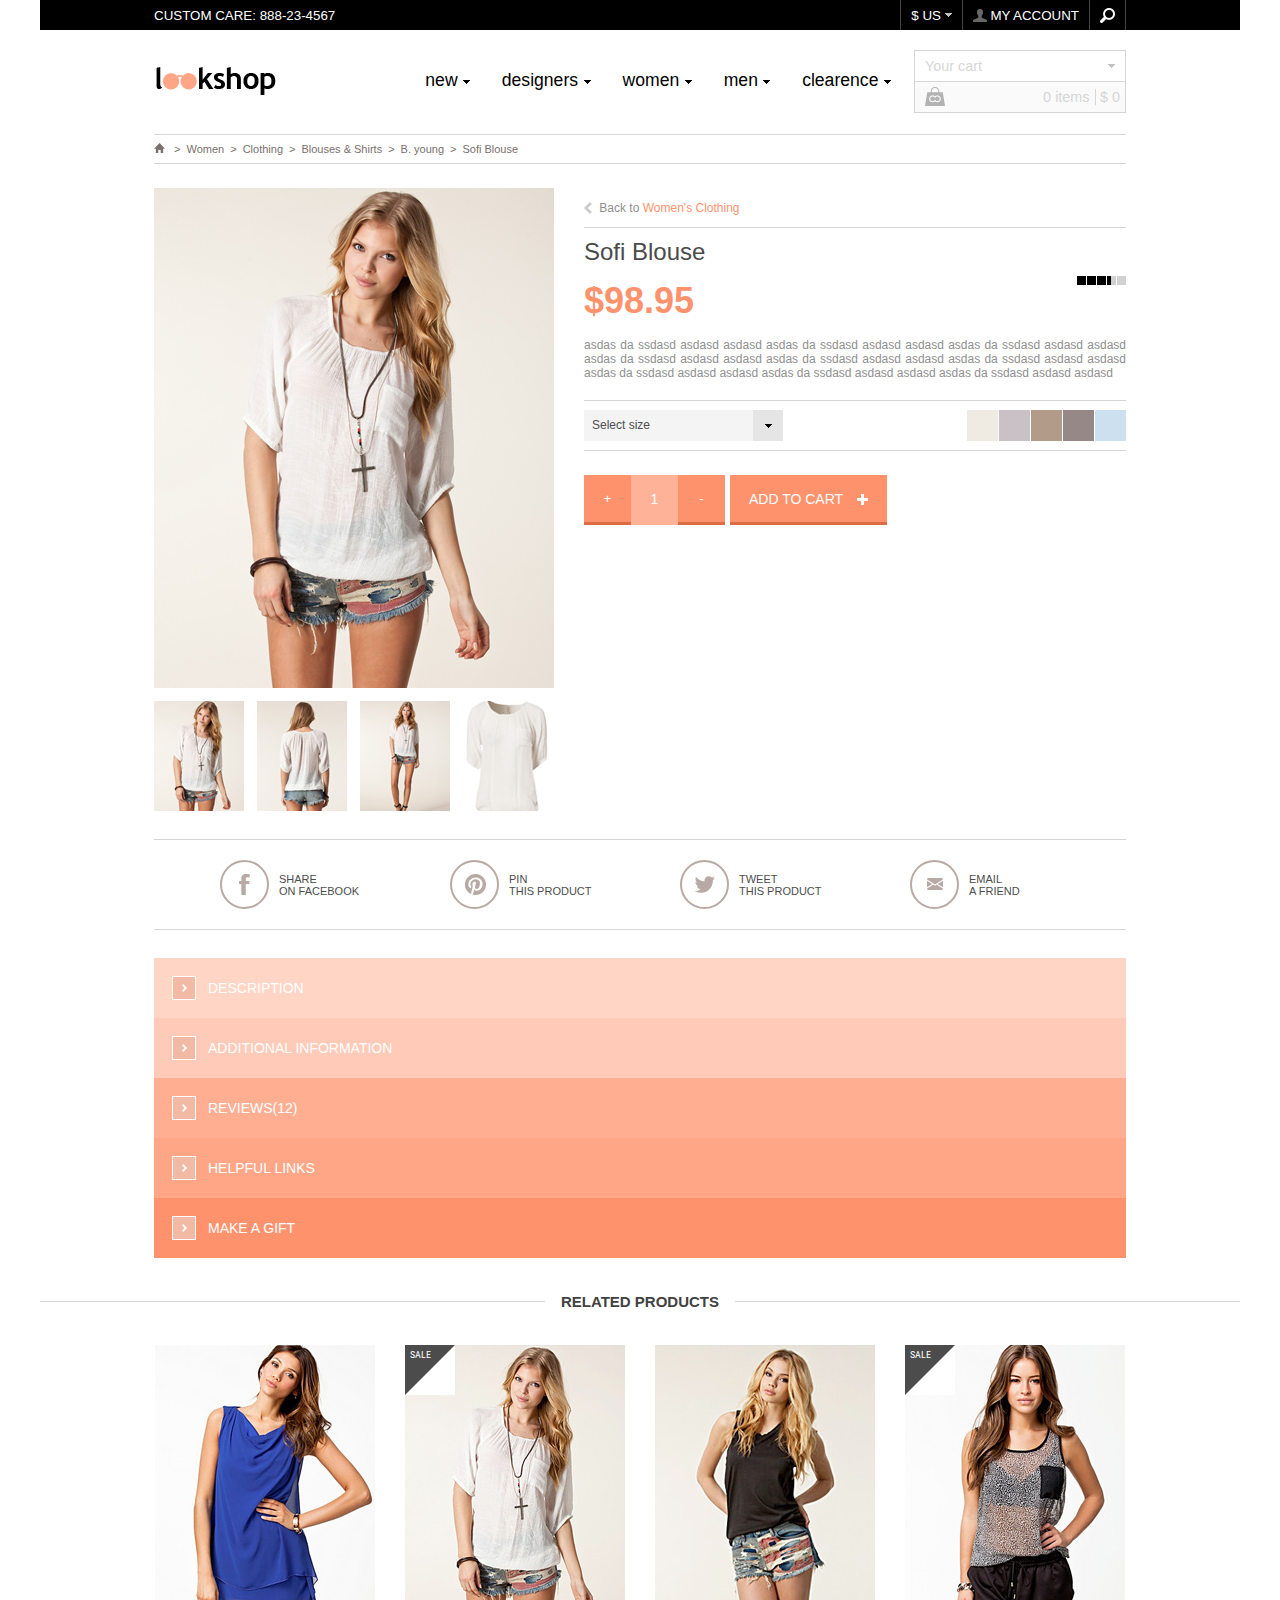
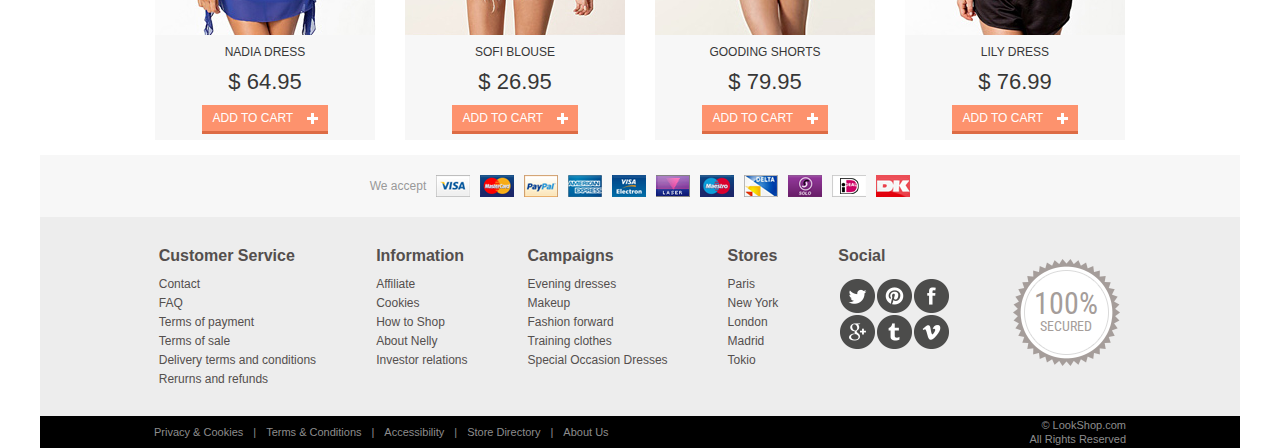
<file: productpage.html>
<!DOCTYPE html>
<html lang="en-US">

<head>
  <title>LookShop</title>
  <meta charset="UTF-8">
  <meta name="viewport" content="width=device-width, initial-scale=1, maximum-scale=1, user-scalable=no">
  <link rel="icon" href="images/icon.png">
  <link href="https://fonts.googleapis.com/css?family=Mr+De+Haviland" rel="stylesheet">
  <link href="https://fonts.googleapis.com/css?family=Roboto+Condensed:300,300i,400,400i,700,700i" rel="stylesheet">
  <link href="https://fonts.googleapis.com/css?family=Kaushan+Script" rel="stylesheet">
  <link href="https://fonts.googleapis.com/css?family=Dorsa" rel="stylesheet">
  <!--<link rel="stylesheet" href="https://maxcdn.bootstrapcdn.com/bootstrap/3.3.7/css/bootstrap.min.css" integrity="sha384-BVYiiSIFeK1dGmJRAkycuHAHRg32OmUcww7on3RYdg4Va+PmSTsz/K68vbdEjh4u"
					crossorigin="anonymous">-->
  <!--<link href="https://fonts.googleapis.com/css?family=Montserrat:400,700" rel="stylesheet">-->
  <!--<link href="https://fonts.googleapis.com/css?family=Kaushan+Script" rel="stylesheet">-->
  <!--<link href="https://fonts.googleapis.com/css?family=Roboto:100,100i,300,300i,400,400i,500,500i,700,700i,900,900i" rel="stylesheet">-->
  <link href="https://maxcdn.bootstrapcdn.com/font-awesome/4.7.0/css/font-awesome.min.css" rel="stylesheet" integrity="sha384-wvfXpqpZZVQGK6TAh5PVlGOfQNHSoD2xbE+QkPxCAFlNEevoEH3Sl0sibVcOQVnN"
    crossorigin="anonymous">
    <!--<link rel="stylesheet" href="carousel.css">-->
    <link rel="stylesheet" href="css/style.css">
    <!--<link type="text/css" href="scrollbar/jquery.jscrollpane.css" rel="stylesheet" media="all" />-->
</head>

<body>
  <!--SECTION 1-->
  <div class="section s1">
    <div class="s1_container">
      <div class="s1_left">
        <button class="s1_phone ">custom care: 888-23-4567</button>
      </div>
      <div class="s1_right">
        <button class="s1_currency s1_dropbtn" onclick="ShowCurrencyList()">
				<span class="s1_current_currency" >&#36; us</span>
				<img class="s1_caret" src="images/caret-light.png" alt="">
		</button>
        <button class="s1_user s1_dropbtn" onclick="ShowLoginForm()">
				<img class="s1_user_icon" src="images/1-user-icon.png" alt="">
				<span class="s1_current_user" >My account</span>
		</button>
        <button class="s1_search s1_dropbtn" onclick="ShowSearchForm()">
			<img class="s1_search_icon" src="images/1-search.png" alt="">
		</button>
      </div>
    </div>
  </div>
  <div class=" s1_dropdown_content_currency section ">
    <ul>
      <li><a class="s1_currency_value" href="#">&#36; US</a></li>
      <li><a class="s1_currency_value" href="#">&euro; EU</a></li>
      <li><a class="s1_currency_value" href="#">&#8372; UA</a></li>
    </ul>
  </div>
  <div class="s1_dropdown_content_user section ">
    <form action="">
      <div class="s1_email">
        <input type="text" name="" value="" placeholder="Email">
      </div>
      <div class="s1_password">
        <input type="text" name="" value="" placeholder="Password">
      </div>
      <div class="s1_checkbox">
        <input type="checkbox"> <label for="">Remember me</label>
      </div>
      <button type="submit" class="s1_signin">Sign in</button>
    </form>
  </div>
  <div class="s1_dropdown_content_search section ">
    <form action="">
      <div class="s1_search_box">
        <input type="text" name="" value="" placeholder="Type Here">
      </div>
      <button type="submit" class="s1_search_button">Search</button>
    </form>
  </div>
  <!--SECTION 2-->
  <div class="section2">
    <div class="s2">
      <div class="s2_main">
        <a href="#">
          <div class="s2_logo_section"></div>
        </a>
        <div class="s2_cart">
          <div class="s2_cart_top">
            <span>Your cart</span>
            <img src="images/caret-light.png" alt="">
          </div>
          <div class="s2_cart_list">
            <ul class="s2_cart_item_list">
              <a href="">
                <li class="s2_cart_item">Item 1</li>
              </a>
              <a href="">
                <li class="s2_cart_item">Item 2</li>
              </a>
              <a href="">
                <li class="s2_cart_item">Item 3</li>
              </a>
              <a href="">
                <li class="s2_cart_item">Item 4</li>
              </a>
              <a href="">
                <li class="s2_cart_item">Item 5</li>
              </a>
            </ul>
          </div>
          <div class="s2_cart_bottom">
            <img src="images/2-shopping-cart.png" alt="">
            <div class="s2_cart_bottom_right">
              <div class="s2_cart_total_item">
                <span class="s2_cart_item_number">0</span>
                <span class="s2_cart_item_text">items</span>
              </div>
              <div class="s2_cart_total_price">
                <span class="s2_cart_currency">$</span>
                <span class="s2_cart_price_number">0</span>
              </div>
            </div>
          </div>
        </div>
        <div class="s2_menu_button">
          <div class="s2_menu_name">
            menu
          </div>
          <div class="s2_menu_icon">
            <i class="fa fa-bars" aria-hidden="true"></i>
          </div>
        </div>
        <div class="s2_menu">
          <div class="s2_dropdown">
            <div class="s2_dropbtn_container">
              <button class="s2_dropbtn">new</button>
              <img src="images/caret-dark.png" alt="">
            </div>
            <div class="s2_dropdown_content">
              <a href="">Item 1</a>
              <a href="">Item 2</a>
              <a href="">Item 3</a>
              <a href="">Item 4</a>
              <a href="">Item 5</a>
            </div>
          </div>
          <div class="s2_dropdown">
            <div class="s2_dropbtn_container">
              <button class="s2_dropbtn">designers</button>
              <img src="images/caret-dark.png" alt="">
            </div>
            <div class="s2_dropdown_content">
              <a href="">Item 1</a>
              <a href="">Item 2</a>
              <a href="">Item 3</a>
              <a href="">Item 4</a>
            </div>
          </div>
          <div class="s2_dropdown">
            <div class="s2_dropbtn_container">
              <button class="s2_dropbtn">women</button>
              <img src="images/caret-dark.png" alt="">
            </div>
            <div class="s2_dropdown_content">
              <a href="">Item 1</a>
              <a href="">Item 2</a>
              <a href="">Item 3</a>
            </div>
          </div>
          <div class="s2_dropdown">
            <div class="s2_dropbtn_container">
              <button class="s2_dropbtn">men</button>
              <img src="images/caret-dark.png" alt="">
            </div>
            <div class="s2_dropdown_content">
              <a href="">Item 1</a>
              <a href="">Item 2</a>
              <a href="">Item 3</a>
              <a href="">Item 4</a>
            </div>
          </div>
          <div class="s2_dropdown">
            <div class="s2_dropbtn_container">
              <button class="s2_dropbtn">clearence</button>
              <img src="images/caret-dark.png" alt="">
            </div>
            <div class="s2_dropdown_content">
              <a href="">Item 1</a>
              <a href="">Item 2</a>
              <a href="">Item 3</a>
              <a href="">Item 4</a>
              <a href="">Item 5</a>
            </div>
          </div>
        </div>
      </div>
    </div>
  </div>
  <!--SECTION 15-->
  <div class="section">
    <div class="s15">
      <hr class="s15_line1">
      <ul class="s15_breadcrumbs">
        <li class="s15_breadcrumbs_item">
          <a href="#">
            <img src="images/productpage/home-icon.png" alt="" class="s15_home_icon"> </a>
        </li>
        <li class="s15_breadcrumbs_item"><a href="#">Women</a></li>
        <li class="s15_breadcrumbs_item"><a href="#"> Clothing</a></li>
        <li class="s15_breadcrumbs_item"><a href="#">Blouses & Shirts</a></li>
        <li class="s15_breadcrumbs_item"> <a href="#"> B. young</a></li>
        <li class="s15_breadcrumbs_item"><a href="#">Sofi Blouse</a></li>
      </ul>
      <hr class="s15_line2">
    </div>
  </div>
  <!--PRODUCT SECTION-->
  <div class="section">
    <div class="s16">
      <div class="s16_left">
        <div class="s16_product_main">
          <img src="images/productpage/product-main.jpg" alt="" class="s16_product_main_pic">
        </div>
        <div class="s16_product_small_container">
          <div class="s16_product_small">
            <img src="images/productpage/product-small-1.jpg" alt="" class="s16_product_small_pic">
          </div>
          <div class="s16_product_small">
            <img src="images/productpage/product-small-2.jpg" alt="" class="s16_product_small_pic">
          </div>
          <div class="s16_product_small">
            <img src="images/productpage/product-small-3.jpg" alt="" class="s16_product_small_pic">
          </div>
          <div class="s16_product_small">
            <img src="images/productpage/product-small-4.jpg" alt="" class="s16_product_small_pic">
          </div>
        </div>
      </div>
      <div class="s16_right">
        <div class="s16_breadcrumb">
          <img src="images/productpage/back-icon.png" alt="">
          <span>Back to</span>
          <a href="#">Women's Clothing</a>
        </div>
        <h3 class="s16_product_name">Sofi Blouse</h3>
        <div class="s16_price_reviews_container">
          <div class="s16_price">
            <span class="s16_price_currency">$</span>
            <span class="s16_price_number">98.95</span>
          </div>
          <div class="s16_reviews_container">
            <span class="s16_reviews_number">12</span>
            <span class="s16_reviews_text">reviews</span>
            <div class="s16_reviews_rate_container">
              <div class="s16_reviews_rate"></div>
              <div class="s16_reviews_division_container">
                <div class="s16_reviews_division"></div>
                <div class="s16_reviews_division"></div>
                <div class="s16_reviews_division"></div>
                <div class="s16_reviews_division"></div>
                <div class="s16_reviews_division"></div>
              </div>
            </div>
          </div>
        </div>
        <p class="s16_product_description">asdas da ssdasd asdasd asdasd asdas da ssdasd asdasd asdasd asdas da ssdasd asdasd asdasd asdas da ssdasd asdasd
          asdasd asdas da ssdasd asdasd asdasd asdas da ssdasd asdasd asdasd asdas da ssdasd asdasd asdasd asdas da ssdasd
          asdasd asdasd asdas da ssdasd asdasd asdasd</p>
        <div class="s16_size_color_container">
          <div class="s16_size_container">
            <div class="s16_size_selection">
              <span class="s16_current_size">Select size</span>
              <button class="s16_size_selection_button">
                 <!--check picture-->
                <img src="images/caret-dark.png" alt=""> 
              </button>
            </div>
            <div class="s16_size_list_container">
              <ul class="s16_size_list">
                <li class="s16_size_list_item">xs</li>
                <li class="s16_size_list_item">s</li>
                <li class="s16_size_list_item">m</li>
                <li class="s16_size_list_item">l</li>
                <li class="s16_size_list_item">xl</li>
              </ul>
            </div>
          </div>
          <div class="s16_color_container">
            <ul class="s16_color_list">
              <li class="s16_color_list_item"></li>
              <li class="s16_color_list_item"></li>
              <li class="s16_color_list_item"></li>
              <li class="s16_color_list_item"></li>
              <li class="s16_color_list_item"></li>
            </ul>
          </div>
        </div>
        <div class="s16_quantity_cart_container">
          <button class="s16_quantity_plus_button">+</button>
          <span class="s16_quantity_number">1</span>
          <button class="s16_quantity_minus_button">-</button>
          <button type="text" class="add_to_cart_button">
								<span>add to cart</span>
									<img src="images/button-plus.png" alt="">
					</button>
        </div>
      </div>
    </div>
  </div>
  <!--SECTION 17-->
  <div class="section">
    <div class="s17">
      <a href="">
        <div class="s17_social_container">
          <span class="s17_social_pic_container">
          <img src="images/productpage/facebook-icon.png" alt="" class="s17_social_pic">
        </span>
          <span class="s17_social_text">share<br>on facebook</span>
        </div>
      </a>
      <a href="">
        <div class="s17_social_container">
          <span class="s17_social_pic_container">
          <img src="images/productpage/pinterest-icon.png" alt="" class="s17_social_pic">
        </span>
          <span class="s17_social_text">pin<br>this product</span>
        </div>
      </a>
      <a href="">
        <div class="s17_social_container">
          <span class="s17_social_pic_container">
          <img src="images/productpage/twitter-icon.png" alt="" class="s17_social_pic">
        </span>
          <span class="s17_social_text">tweet<br>this product</span>
        </div>
      </a>
      <a href="">
        <div class="s17_social_container">
          <span class="s17_social_pic_container">
          <img src="images/productpage/mail-icon.png" alt="" class="s17_social_pic">
        </span>
          <span class="s17_social_text">email<br>a friend</span>
        </div>
      </a>
    </div>
  </div>
  <!--SECTION 18-->
  <div class="section">
    <div class="s18">
      <div class="s18_container">
        <div class="s18_container_title">
          <button class="s18_container_button">
            <img src="images/productpage/forward-icon.png" alt="">
          </button>
          <span class="s18_container_title_text">description</span>
          <span class="s18_container_title_number"></span>
        </div>
        <div class="s18_container_content"></div>
      </div>
      <div class="s18_container">
        <div class="s18_container_title">
          <button class="s18_container_button">
            <img src="images/productpage/forward-icon.png" alt="">
          </button>
          <span class="s18_container_title_text">additional information</span>
          <span class="s18_container_title_number"></span>
        </div>
        <div class="s18_container_content"></div>
      </div>
      <div class="s18_container">
        <div class="s18_container_title">
          <button class="s18_container_button">
            <img src="images/productpage/forward-icon.png" alt="">
          </button>
          <span class="s18_container_title_text">reviews</span>
        <<span class="s18_container_title_text">(</span>
         <span class="s18_container_title_number">12</span> 
         <span class="s18_container_title_text">)</span>
        </div>
        <div class="s18_container_content"></div>
      </div>
      <div class="s18_container">
        <div class="s18_container_title">
          <button class="s18_container_button">
            <img src="images/productpage/forward-icon.png" alt="">
          </button>
          <span class="s18_container_title_text">helpful links</span>
          <span class="s18_container_title_number"></span>
        </div>
        <div class="s18_container_content"></div>
      </div>
      <div class="s18_container">
        <div class="s18_container_title">
          <button class="s18_container_button">
            <img src="images/productpage/forward-icon.png" alt="">
          </button>
          <span class="s18_container_title_text">make a gift</span>
          <span class="s18_container_title_number"></span>
        </div>
        <div class="s18_container_content"></div>
      </div>
    </div>
  </div>
  <!--SECTION 14-->
  <div class="section">
    <div class="s14">
      <hr class="s14_line">
      <h3 class="s14_title">related products</h3>
    </div>
  </div>
  <!--SECTION 8-->
  <div class="section">
    <div class="s8">
      <div class="s8_left">
        <div class="s6_8_tile">
          <div class="s6_8_tile_image_container">
            <img src="images/8-1.jpg" alt="" class="s6_8_tile_image">
            <a href="#">
              <div class="cart_hover">
                <img src="images/6-cart.png" alt="">
                <br>
                <span>shop it</span>
              </div>
            </a>
          </div>
          <div class="s6_8_tile_text">
            <p class="s6_8_tile_name">nadia dress</p>
            <p class="s6_8_tile_price">
              <span class="s6_8_tile_price_currency">$</span>
              <span class="s6_8_tile_price_number">64.95</span>
            </p>
            <br>
            <a href="#"> <button type="text" class="add_to_cart_button">
								<span>add to cart</span>
									<img src="images/button-plus.png" alt="">
							</button>
            </a>
          </div>
        </div>
        <div class="s6_8_tile">
          <div class="s6_8_tile_sale">
            <div class="s6_8_tile_sale_bg"></div>
            <span class="s6_8_tile_sale_text">sale</span>
          </div>
          <div class="s6_8_tile_image_container">
            <img src="images/8-2.jpg" alt="" class="s6_8_tile_image">
            <a href="#">
              <div class="cart_hover">
                <img src="images/6-cart.png" alt="">
                <br>
                <span>shop it</span>
              </div>
            </a>
          </div>
          <div class="s6_8_tile_text">
            <p class="s6_8_tile_name">sofi blouse</p>
            <p class="s6_8_tile_price">
              <span class="s6_8_tile_price_currency">$</span>
              <span class="s6_8_tile_price_number">26.95</span>
            </p>
            <br>
            <a href="#"> <button type="text" class="add_to_cart_button">
								<span>add to cart</span>
									<img src="images/button-plus.png" alt="">
							</button>
            </a>
          </div>
        </div>
      </div>
      <div class="s8_right">
        <div class="s6_8_tile">
          <div class="s6_8_tile_image_container">
            <img src="images/8-3.jpg" alt="" class="s6_8_tile_image">
            <a href="#">
              <div class="cart_hover">
                <img src="images/6-cart.png" alt="">
                <br>
                <span>shop it</span>
              </div>
            </a>
          </div>
          <div class="s6_8_tile_text">
            <p class="s6_8_tile_name">gooding shorts</p>
            <p class="s6_8_tile_price">
              <span class="s6_8_tile_price_currency">$</span>
              <span class="s6_8_tile_price_number">79.95</span>
            </p>
            <br>
            <a href="#"> <button type="text" class="add_to_cart_button">
								<span>add to cart</span>
									<img src="images/button-plus.png" alt="">
							</button>
            </a>
          </div>
        </div>
        <div class="s6_8_tile">
          <div class="s6_8_tile_sale">
            <div class="s6_8_tile_sale_bg"></div>
            <span class="s6_8_tile_sale_text">sale</span>
          </div>
          <div class="s6_8_tile_image_container">
            <img src="images/8-4.jpg" alt="" class="s6_8_tile_image">
            <a href="#">
              <div class="cart_hover">
                <img src="images/6-cart.png" alt="">
                <br>
                <span>shop it</span>
              </div>
            </a>
          </div>
          <div class="s6_8_tile_text">
            <p class="s6_8_tile_name">lily dress</p>
            <p class="s6_8_tile_price">
              <span class="s6_8_tile_price_currency">$</span>
              <span class="s6_8_tile_price_number">76.99</span>
            </p>
            <br>
            <a href="#"> <button type="text" class="add_to_cart_button">
								<span>add to cart</span>
									<img src="images/button-plus.png" alt="">
							</button>
            </a>
          </div>
        </div>
      </div>
    </div>
  </div>
  <!--SECTION 11-->
  <div class="section">
    <div class="s11">
      <div class="s11_text">We accept</div>
      <div class="s11_payment_container">
        <div class="s11_payment">
          <img src="images/11-1.png" alt="" class="s11_payment_pic">
        </div>
        <div class="s11_payment"></div>
        <div class="s11_payment"></div>
        <div class="s11_payment"></div>
        <div class="s11_payment"></div>
        <div class="s11_payment"></div>
        <div class="s11_payment"></div>
        <div class="s11_payment"></div>
        <div class="s11_payment"></div>
        <div class="s11_payment"></div>
        <div class="s11_payment"></div>
      </div>
    </div>
  </div>
  <!--SECTION 12-->
  <div class="section">
    <div class="s12">
      <div class="s12_column">
        <h5 class="s12_column_title">Customer Service</h5>
        <ul class="s12_column_list">
          <a href="#">
            <li class="s12_column_list_item">Contact</li>
          </a>
          <a href="#">
            <li class="s12_column_list_item">FAQ</li>
          </a>
          <a href="#">
            <li class="s12_column_list_item">Terms of payment</li>
          </a>
          <a href="#">
            <li class="s12_column_list_item">Terms of sale</li>
          </a>
          <a href="#">
            <li class="s12_column_list_item">Delivery terms and conditions</li>
          </a>
          <a href="#">
            <li class="s12_column_list_item">Rerurns and refunds</li>
          </a>
        </ul>
      </div>
      <div class="s12_column">
        <h5 class="s12_column_title">Information</h5>
        <ul class="s12_column_list">
          <a href="#">
            <li class="s12_column_list_item">Affiliate</li>
          </a>
          <a href="#">
            <li class="s12_column_list_item">Cookies</li>
          </a>
          <a href="#">
            <li class="s12_column_list_item">How to Shop</li>
          </a>
          <a href="#">
            <li class="s12_column_list_item">About Nelly</li>
          </a>
          <a href="#">
            <li class="s12_column_list_item">Investor relations</li>
          </a>
        </ul>
      </div>
      <div class="s12_column">
        <h5 class="s12_column_title">Campaigns</h5>
        <ul class="s12_column_list">
          <a href="#">
            <li class="s12_column_list_item">Evening dresses</li>
          </a>
          <a href="#">
            <li class="s12_column_list_item">Makeup</li>
          </a>
          <a href="#">
            <li class="s12_column_list_item">Fashion forward</li>
          </a>
          <a href="#">
            <li class="s12_column_list_item">Training clothes</li>
          </a>
          <a href="#">
            <li class="s12_column_list_item">Special Occasion Dresses</li>
          </a>
        </ul>
      </div>
      <div class="s12_column">
        <h5 class="s12_column_title">Stores</h5>
        <ul class="s12_column_list">
          <a href="#">
            <li class="s12_column_list_item">Paris</li>
          </a>
          <a href="#">
            <li class="s12_column_list_item">New York</li>
          </a>
          <a href="#">
            <li class="s12_column_list_item">London</li>
          </a>
          <a href="#">
            <li class="s12_column_list_item">Madrid</li>
          </a>
          <a href="#">
            <li class="s12_column_list_item">Tokio</li>
          </a>
        </ul>
      </div>
      <div class="s12_column">
        <h5 class="s12_column_title">Social</h5>
        <table>
          <tr>
            <td>
              <a href="#"> <img src="images/12-1.png" alt=""> </a>
            </td>
            <td>
              <a href="#"> <img src="images/12-2.png" alt=""></a>
            </td>
            <td>
              <a href="#"><img src="images/12-3.png" alt=""></a>
            </td>
          </tr>
          <tr>
            <td>
              <a href="#"><img src="images/12-4.png" alt=""></a>
            </td>
            <td>
              <a href="#"><img src="images/12-5.png" alt=""></a>
            </td>
            <td>
              <a href="#"><img src="images/12-6.png" alt=""></a>
            </td>
          </tr>
        </table>
      </div>
      <div class="s12_column">
        <p class="s12_last_column_line1">100%</p>
        <p class="s12_last_column_line2">secured</p>
      </div>
    </div>
  </div>
  <!--SECTION 13-->
  <div class="section s13_container">
    <div class="s13">
      <div class="s13_left">
        <div class="s13_menu_icon">
          <i class="fa fa-bars" aria-hidden="true"></i>
        </div>
        <div class="s13_menu">
          <ul>
            <a href="#">
              <li class="s13_menu_item">Privacy & Cookies</li>
            </a>
            <a href="#">
              <li class="s13_menu_item">Terms & Conditions</li>
            </a>
            <a href="#">
              <li class="s13_menu_item">Accessibility</li>
            </a>
            <a href="#">
              <li class="s13_menu_item">Store Directory</li>
            </a>
            <a href="#">
              <li class="s13_menu_item">About Us</li>
            </a>
          </ul>
        </div>
      </div>
      <div class="s13_right">
        <p class="s13_copyright">© LookShop.com<br>All Rights Reserved</p>
      </div>
    </div>
  </div>
  <script src="https://ajax.googleapis.com/ajax/libs/jquery/3.1.1/jquery.min.js"></script>
  <!--<script src="https://maxcdn.bootstrapcdn.com/bootstrap/3.3.7/js/bootstrap.min.js" integrity="sha384-Tc5IQib027qvyjSMfHjOMaLkfuWVxZxUPnCJA7l2mCWNIpG9mGCD8wGNIcPD7Txa"
					crossorigin="anonymous"></script>-->
  <!--<script type="text/javascript" src="scrollbar/jquery.mousewheel.js"></script>-->
  <!--<script type="text/javascript" src="scrollbar/jquery.jscrollpane.min.js"></script>-->
  <!--<script type="text/javascript" src="bootstrap.min.js"></script>-->
  <script src="javascript/js.js" type="text/javascript"></script>
</body>

</html>
</file>
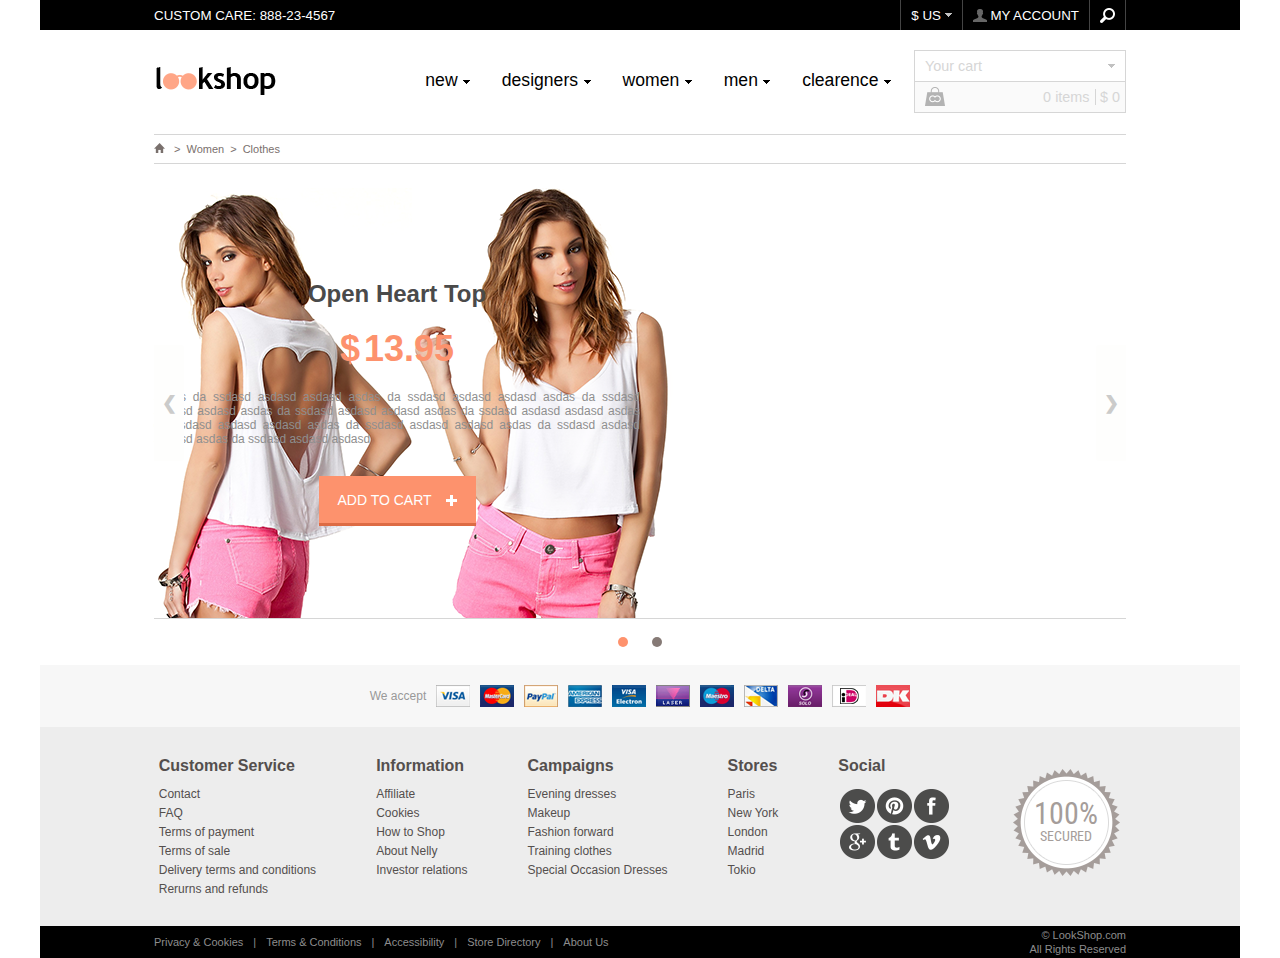
<file: productspage.html>
<!DOCTYPE html>
<html lang="en-US">

<head>
  <title>LookShop</title>
  <meta charset="UTF-8">
  <meta name="viewport" content="width=device-width, initial-scale=1, maximum-scale=1, user-scalable=no">
  <link rel="icon" href="images/icon.png">
  <link href="https://fonts.googleapis.com/css?family=Mr+De+Haviland" rel="stylesheet">
  <link href="https://fonts.googleapis.com/css?family=Roboto+Condensed:300,300i,400,400i,700,700i" rel="stylesheet">
  <link href="https://fonts.googleapis.com/css?family=Kaushan+Script" rel="stylesheet">
  <link href="https://fonts.googleapis.com/css?family=Dorsa" rel="stylesheet">
  <!--<link rel="stylesheet" href="https://maxcdn.bootstrapcdn.com/bootstrap/3.3.7/css/bootstrap.min.css" integrity="sha384-BVYiiSIFeK1dGmJRAkycuHAHRg32OmUcww7on3RYdg4Va+PmSTsz/K68vbdEjh4u"
					crossorigin="anonymous">-->
  <!--<link href="https://fonts.googleapis.com/css?family=Montserrat:400,700" rel="stylesheet">-->
  <!--<link href="https://fonts.googleapis.com/css?family=Kaushan+Script" rel="stylesheet">-->
  <!--<link href="https://fonts.googleapis.com/css?family=Roboto:100,100i,300,300i,400,400i,500,500i,700,700i,900,900i" rel="stylesheet">-->
  <link href="https://maxcdn.bootstrapcdn.com/font-awesome/4.7.0/css/font-awesome.min.css" rel="stylesheet" integrity="sha384-wvfXpqpZZVQGK6TAh5PVlGOfQNHSoD2xbE+QkPxCAFlNEevoEH3Sl0sibVcOQVnN"
    crossorigin="anonymous">
    <!--<link rel="stylesheet" href="carousel.css">-->
    <link rel="stylesheet" href="css/style.css">
    <!--<link type="text/css" href="scrollbar/jquery.jscrollpane.css" rel="stylesheet" media="all" />-->
</head>

<body>
  <!--SECTION 1-->
  <div class="section s1">
    <div class="s1_container">
      <div class="s1_left">
        <button class="s1_phone ">custom care: 888-23-4567</button>
      </div>
      <div class="s1_right">
        <button class="s1_currency s1_dropbtn" onclick="ShowCurrencyList()">
				<span class="s1_current_currency" >&#36; us</span>
				<img class="s1_caret" src="images/caret-light.png" alt="">
		</button>
        <button class="s1_user s1_dropbtn" onclick="ShowLoginForm()">
				<img class="s1_user_icon" src="images/1-user-icon.png" alt="">
				<span class="s1_current_user" >My account</span>
		</button>
        <button class="s1_search s1_dropbtn" onclick="ShowSearchForm()">
			<img class="s1_search_icon" src="images/1-search.png" alt="">
		</button>
      </div>
    </div>
  </div>
  <div class=" s1_dropdown_content_currency section ">
    <ul>
      <li><a class="s1_currency_value" href="#">&#36; US</a></li>
      <li><a class="s1_currency_value" href="#">&euro; EU</a></li>
      <li><a class="s1_currency_value" href="#">&#8372; UA</a></li>
    </ul>
  </div>
  <div class="s1_dropdown_content_user section ">
    <form action="">
      <div class="s1_email">
        <input type="text" name="" value="" placeholder="Email">
      </div>
      <div class="s1_password">
        <input type="text" name="" value="" placeholder="Password">
      </div>
      <div class="s1_checkbox">
        <input type="checkbox"> <label for="">Remember me</label>
      </div>
      <button type="submit" class="s1_signin">Sign in</button>
    </form>
  </div>
  <div class="s1_dropdown_content_search section ">
    <form action="">
      <div class="s1_search_box">
        <input type="text" name="" value="" placeholder="Type Here">
      </div>
      <button type="submit" class="s1_search_button">Search</button>
    </form>
  </div>
  <!--SECTION 2-->
  <div class="section2">
    <div class="s2">
      <div class="s2_main">
        <a href="#">
          <div class="s2_logo_section"></div>
        </a>
        <div class="s2_cart">
          <div class="s2_cart_top">
            <span>Your cart</span>
            <img src="images/caret-light.png" alt="">
          </div>
          <div class="s2_cart_list">
            <ul class="s2_cart_item_list">
              <a href="">
                <li class="s2_cart_item">Item 1</li>
              </a>
              <a href="">
                <li class="s2_cart_item">Item 2</li>
              </a>
              <a href="">
                <li class="s2_cart_item">Item 3</li>
              </a>
              <a href="">
                <li class="s2_cart_item">Item 4</li>
              </a>
              <a href="">
                <li class="s2_cart_item">Item 5</li>
              </a>
            </ul>
          </div>
          <div class="s2_cart_bottom">
            <img src="images/2-shopping-cart.png" alt="">
            <div class="s2_cart_bottom_right">
              <div class="s2_cart_total_item">
                <span class="s2_cart_item_number">0</span>
                <span class="s2_cart_item_text">items</span>
              </div>
              <div class="s2_cart_total_price">
                <span class="s2_cart_currency">$</span>
                <span class="s2_cart_price_number">0</span>
              </div>
            </div>
          </div>
        </div>
        <div class="s2_menu_button">
          <div class="s2_menu_name">
            menu
          </div>
          <div class="s2_menu_icon">
            <i class="fa fa-bars" aria-hidden="true"></i>
          </div>
        </div>
        <div class="s2_menu">
          <div class="s2_dropdown">
            <div class="s2_dropbtn_container">
              <button class="s2_dropbtn">new</button>
              <img src="images/caret-dark.png" alt="">
            </div>
            <div class="s2_dropdown_content">
              <a href="">Item 1</a>
              <a href="">Item 2</a>
              <a href="">Item 3</a>
              <a href="">Item 4</a>
              <a href="">Item 5</a>
            </div>
          </div>
          <div class="s2_dropdown">
            <div class="s2_dropbtn_container">
              <button class="s2_dropbtn">designers</button>
              <img src="images/caret-dark.png" alt="">
            </div>
            <div class="s2_dropdown_content">
              <a href="">Item 1</a>
              <a href="">Item 2</a>
              <a href="">Item 3</a>
              <a href="">Item 4</a>
            </div>
          </div>
          <div class="s2_dropdown">
            <div class="s2_dropbtn_container">
              <button class="s2_dropbtn">women</button>
              <img src="images/caret-dark.png" alt="">
            </div>
            <div class="s2_dropdown_content">
              <a href="">Item 1</a>
              <a href="">Item 2</a>
              <a href="">Item 3</a>
            </div>
          </div>
          <div class="s2_dropdown">
            <div class="s2_dropbtn_container">
              <button class="s2_dropbtn">men</button>
              <img src="images/caret-dark.png" alt="">
            </div>
            <div class="s2_dropdown_content">
              <a href="">Item 1</a>
              <a href="">Item 2</a>
              <a href="">Item 3</a>
              <a href="">Item 4</a>
            </div>
          </div>
          <div class="s2_dropdown">
            <div class="s2_dropbtn_container">
              <button class="s2_dropbtn">clearence</button>
              <img src="images/caret-dark.png" alt="">
            </div>
            <div class="s2_dropdown_content">
              <a href="">Item 1</a>
              <a href="">Item 2</a>
              <a href="">Item 3</a>
              <a href="">Item 4</a>
              <a href="">Item 5</a>
            </div>
          </div>
        </div>
      </div>
    </div>
  </div>
  <!--SECTION 15-->
  <div class="section">
    <div class="s15">
      <hr class="s15_line1">
      <ul class="s15_breadcrumbs">
        <li class="s15_breadcrumbs_item">
          <a href="#">
            <img src="images/productpage/home-icon.png" alt="" class="s15_home_icon"> </a>
        </li>
        <li class="s15_breadcrumbs_item"><a href="#">Women</a></li>
        <li class="s15_breadcrumbs_item"><a href="#"> Clothes</a></li>
      </ul>
      <hr class="s15_line2">
    </div>
  </div>
  <!--SECTION 19-->
  <div class="section s19">
    <div class="slideshow-container">
      <div class="mySlides fade">
        <div class="slide_text_container">
          <div class="slide_text">
            <h3 class="s19_product_name">Open Heart Top</h3>
            <div class="s19_price">
              <span class="s19_price_currency">$</span>
              <span class="s19_price_number">13.95</span>
            </div>
            <p class="s19_product_description">asdas da ssdasd asdasd asdasd asdas da ssdasd asdasd asdasd asdas da ssdasd asdasd asdasd asdas da ssdasd asdasd
              asdasd asdas da ssdasd asdasd asdasd asdas da ssdasd asdasd asdasd asdas da ssdasd asdasd asdasd asdas da ssdasd
              asdasd asdasd asdas da ssdasd asdasd asdasd</p>
            <button type="text" class="add_to_cart_button">
								<span>add to cart</span>
									<img src="images/button-plus.png" alt="">
					</button>
          </div>
        </div>
      </div>
      <div class="mySlides fade">
        <div class="slide_text_container">
          <div class="slide_text">
            <h3 class="s19_product_name">Open Heart Top</h3>
            <div class="s19_price">
              <span class="s19_price_currency">$</span>
              <span class="s19_price_number">13.95</span>
            </div>
            <p class="s19_product_description">asdas da ssdasd asdasd asdasd asdas da ssdasd asdasd asdasd asdas da ssdasd asdasd asdasd asdas da ssdasd asdasd
              asdasd asdas da ssdasd asdasd asdasd asdas da ssdasd asdasd asdasd asdas da ssdasd asdasd asdasd asdas da ssdasd
              asdasd asdasd asdas da ssdasd asdasd asdasd</p>
            <button type="text" class="add_to_cart_button">
								<span>add to cart</span>
									<img src="images/button-plus.png" alt="">
					</button>
          </div>
        </div>
      </div>
     


      <a class="prev" onclick="plusSlides(-1)">❮</a>
      <a class="next" onclick="plusSlides(1)">❯</a>
    </div>
    <br>
    <div style="text-align:center">
      <span class="dot" onclick="currentSlide(1)"></span>
      <span class="dot" onclick="currentSlide(2)"></span>
    </div>
  </div>
  <!--SECTION 11-->
  <div class="section">
    <div class="s11">
      <div class="s11_text">We accept</div>
      <div class="s11_payment_container">
        <div class="s11_payment">
          <img src="images/11-1.png" alt="" class="s11_payment_pic">
        </div>
        <div class="s11_payment"></div>
        <div class="s11_payment"></div>
        <div class="s11_payment"></div>
        <div class="s11_payment"></div>
        <div class="s11_payment"></div>
        <div class="s11_payment"></div>
        <div class="s11_payment"></div>
        <div class="s11_payment"></div>
        <div class="s11_payment"></div>
        <div class="s11_payment"></div>
      </div>
    </div>
  </div>
  <!--SECTION 12-->
  <div class="section">
    <div class="s12">
      <div class="s12_column">
        <h5 class="s12_column_title">Customer Service</h5>
        <ul class="s12_column_list">
          <a href="#">
            <li class="s12_column_list_item">Contact</li>
          </a>
          <a href="#">
            <li class="s12_column_list_item">FAQ</li>
          </a>
          <a href="#">
            <li class="s12_column_list_item">Terms of payment</li>
          </a>
          <a href="#">
            <li class="s12_column_list_item">Terms of sale</li>
          </a>
          <a href="#">
            <li class="s12_column_list_item">Delivery terms and conditions</li>
          </a>
          <a href="#">
            <li class="s12_column_list_item">Rerurns and refunds</li>
          </a>
        </ul>
      </div>
      <div class="s12_column">
        <h5 class="s12_column_title">Information</h5>
        <ul class="s12_column_list">
          <a href="#">
            <li class="s12_column_list_item">Affiliate</li>
          </a>
          <a href="#">
            <li class="s12_column_list_item">Cookies</li>
          </a>
          <a href="#">
            <li class="s12_column_list_item">How to Shop</li>
          </a>
          <a href="#">
            <li class="s12_column_list_item">About Nelly</li>
          </a>
          <a href="#">
            <li class="s12_column_list_item">Investor relations</li>
          </a>
        </ul>
      </div>
      <div class="s12_column">
        <h5 class="s12_column_title">Campaigns</h5>
        <ul class="s12_column_list">
          <a href="#">
            <li class="s12_column_list_item">Evening dresses</li>
          </a>
          <a href="#">
            <li class="s12_column_list_item">Makeup</li>
          </a>
          <a href="#">
            <li class="s12_column_list_item">Fashion forward</li>
          </a>
          <a href="#">
            <li class="s12_column_list_item">Training clothes</li>
          </a>
          <a href="#">
            <li class="s12_column_list_item">Special Occasion Dresses</li>
          </a>
        </ul>
      </div>
      <div class="s12_column">
        <h5 class="s12_column_title">Stores</h5>
        <ul class="s12_column_list">
          <a href="#">
            <li class="s12_column_list_item">Paris</li>
          </a>
          <a href="#">
            <li class="s12_column_list_item">New York</li>
          </a>
          <a href="#">
            <li class="s12_column_list_item">London</li>
          </a>
          <a href="#">
            <li class="s12_column_list_item">Madrid</li>
          </a>
          <a href="#">
            <li class="s12_column_list_item">Tokio</li>
          </a>
        </ul>
      </div>
      <div class="s12_column">
        <h5 class="s12_column_title">Social</h5>
        <table>
          <tr>
            <td>
              <a href="#"> <img src="images/12-1.png" alt=""> </a>
            </td>
            <td>
              <a href="#"> <img src="images/12-2.png" alt=""></a>
            </td>
            <td>
              <a href="#"><img src="images/12-3.png" alt=""></a>
            </td>
          </tr>
          <tr>
            <td>
              <a href="#"><img src="images/12-4.png" alt=""></a>
            </td>
            <td>
              <a href="#"><img src="images/12-5.png" alt=""></a>
            </td>
            <td>
              <a href="#"><img src="images/12-6.png" alt=""></a>
            </td>
          </tr>
        </table>
      </div>
      <div class="s12_column">
        <p class="s12_last_column_line1">100%</p>
        <p class="s12_last_column_line2">secured</p>
      </div>
    </div>
  </div>
  <!--SECTION 13-->
  <div class="section s13_container">
    <div class="s13">
      <div class="s13_left">
        <div class="s13_menu_icon">
          <i class="fa fa-bars" aria-hidden="true"></i>
        </div>
        <div class="s13_menu">
          <ul>
            <a href="#">
              <li class="s13_menu_item">Privacy & Cookies</li>
            </a>
            <a href="#">
              <li class="s13_menu_item">Terms & Conditions</li>
            </a>
            <a href="#">
              <li class="s13_menu_item">Accessibility</li>
            </a>
            <a href="#">
              <li class="s13_menu_item">Store Directory</li>
            </a>
            <a href="#">
              <li class="s13_menu_item">About Us</li>
            </a>
          </ul>
        </div>
      </div>
      <div class="s13_right">
        <p class="s13_copyright">© LookShop.com<br>All Rights Reserved</p>
      </div>
    </div>
  </div>
  <script src="https://ajax.googleapis.com/ajax/libs/jquery/3.1.1/jquery.min.js"></script>
  <!--<script src="https://maxcdn.bootstrapcdn.com/bootstrap/3.3.7/js/bootstrap.min.js" integrity="sha384-Tc5IQib027qvyjSMfHjOMaLkfuWVxZxUPnCJA7l2mCWNIpG9mGCD8wGNIcPD7Txa"
					crossorigin="anonymous"></script>-->
  <!--<script type="text/javascript" src="scrollbar/jquery.mousewheel.js"></script>-->
  <!--<script type="text/javascript" src="scrollbar/jquery.jscrollpane.min.js"></script>-->
  <!--<script type="text/javascript" src="bootstrap.min.js"></script>-->
  <script src="javascript/js.js" type="text/javascript"></script>
</body>

</html>
</file>
<file: css/style.css>
/*------GENERAL STYLES------ */

* {
  margin: 0;
  padding: 0;
}

body {
  background-color: white;
}

*:focus {
  outline: none;
}

a,
a:hover {
  text-decoration: none;
}

.section {
  max-width: 1200px;
  text-align: center;
  margin: auto;
}


/*-------PRELOADER--------*/

.preloader {
  width: 100%;
  height: 100%;
  background-color: white;
  position: fixed;
  z-index: 999;
}

.preloader img {
  position: absolute;
  top: 50%;
  left: 50%;
  margin-top: -32px;
  margin-left: -32px;
}


/*------SECTION 1------*/

.s1 {
  background-color: #000000;
  font-family: Arial, Helvetica, sans-serif;
  text-transform: uppercase;
  min-height: 30px;
  font-size: 0.9em;
}

.s1_container {
  max-width: 972px;
  margin: auto;
}

.s1_container::after {
  content: "";
  clear: both;
  display: table;
}

.s1_left {
  font-size: 0;
  float: left;
}

.s1_right {
  float: right;
  font-size: 0;
}

.s1_phone {
  border: none;
  display: inline-block;
  height: 30px;
  background-color: transparent;
  color: white;
  text-transform: uppercase;
  cursor: pointer;
}

.s1_currency,
.s1_search,
.s1_user {
  padding-left: 10px;
  padding-right: 10px;
}

.s1_current_currency,
.s1_caret,
.s1_user_icon,
.s1_current_user,
.s1_search_icon {
  vertical-align: middle;
}

.s1_user_icon,
.s1_caret,
.s1_search_icon {
  max-width: 20px;
  max-height: 20px;
}

.s1_dropbtn {
  display: inline-block;
  height: 30px;
  background-color: transparent;
  color: white;
  text-transform: uppercase;
  border: none;
  cursor: pointer;
  border-left: solid 1px #444444;
  border-right: solid 1px #444444;
  margin-left: -1px;
}

.s1_dropdown_content_currency {
  background-color: #000000;
  display: none;
  font-family: Arial, Helvetica, sans-serif;
  text-transform: uppercase;
  height: 30px;
  line-height: 30px;
  font-size: 0.9em;
  border-top: solid 1px #444444;
  clear: both;
}

.s1_dropdown_content_currency>ul>li {
  list-style: none;
  display: inline;
  margin-left: 15px;
  margin-right: 15px;
}

.s1_dropdown_content_currency>ul>li>a {
  color: white;
}

.s1_dropdown_content_user {
  background-color: #000000;
  font-family: Arial, Helvetica, sans-serif;
  line-height: 30px;
  font-size: 0.9em;
  color: white;
  display: none;
  border-top: solid 1px #444444;
  clear: both;
}

.s1_email,
.s1_password,
.s1_checkbox,
.s1_search_box {
  display: inline;
  margin-right: 10px;
}

.s1_email>input,
.s1_password>input,
.s1_search_box>input {
  border-radius: 5px;
  border: solid 1px #ffa687;
  height: 26px;
  padding-left: 10px;
  padding-right: 10px;
  font-size: 1em;
}

.s1_signin,
.s1_search_button {
  padding-left: 5px;
  padding-right: 5px;
  font-family: Arial, Helvetica, sans-serif;
  font-size: 1em;
  border-radius: 5px;
  height: 28px;
  color: white;
  border: none;
  background-color: #ffa687;
  cursor: pointer;
}

.s1_signin:hover,
.s1_search_button:hover {
  background-color: #fab096;
}

.s1_dropdown_content_search {
  background-color: #000000;
  font-family: Arial, Helvetica, sans-serif;
  line-height: 30px;
  font-size: 0.9em;
  color: white;
  display: none;
  border-top: solid 1px #444444;
  clear: both;
}

.show {
  display: block;
}


/*------SECTION 2------*/

.section2 {
  position: relative;
  max-width: 1200px;
  text-align: center;
  margin: auto;
  height: 104px;
  overflow: none;
}

.section2::after {
  content: "";
  clear: both;
  display: table;
}

.s2 {
  z-index: 10;
  background-color: white;
  margin: auto;
  left: 0;
  right: 0;
  font-family: Arial, Helvetica, sans-serif;
  font-size: 1em;
  padding-top: 20px;
  position: absolute;
}

.s2_main {
  max-width: 972px;
  margin: auto;
}

.s2_logo_section {
  vertical-align: middle;
  height: 60px;
  width: 125px;
  background-image: url("../images/2-logo.png");
  background-position: center;
  background-repeat: no-repeat;
  float: left;
  line-height: 60px;
}


/*SECTION 2 MENU*/

.s2_menu_button {
  background-color: #fd926d;
  height: 32px;
  line-height: 32px;
  display: none;
  clear: both;
}

.s2_menu_name {
  float: left;
  color: white;
  padding-left: 0.8em;
  font-family: Arial, Helvetica, sans-serif;
  font-size: 0.9em;
  text-transform: uppercase;
}

.s2_menu_icon {
  cursor: pointer;
  height: 2em;
  width: 2em;
  float: right;
}

.s2_menu_icon>i {
  color: white;
}

.s2_menu {
  vertical-align: middle;
  line-height: 62px;
  float: right;
  padding-left: 10px;
  padding-right: 10px;
}

.s2_dropdown {
  display: inline-block;
  margin-left: 10px;
  margin-right: 10px;
  text-align: center;
  vertical-align: top;
}

.s2_dropdown:nth-child(1) {
  width: 52px;
}

.s2_dropdown:nth-child(2) {
  width: 96px;
}

.s2_dropdown:nth-child(3) {
  width: 77px;
}

.s2_dropdown:nth-child(4) {
  width: 54px;
}

.s2_dropdown:nth-child(5) {
  width: 96px;
}

.s2_dropbtn_container {
  cursor: pointer;
}

.s2_dropbtn {
  font-size: 1.1em;
  background-color: transparent;
  font-family: Arial, Helvetica, sans-serif;
  border: none;
  cursor: pointer;
  padding: 1px;
}

.s2_dropdown img {
  vertical-align: middle;
}

.s2_dropdown_content {
  text-align: left;
  display: none;
  background-color: white;
  padding-bottom: 15px;
}

.s2_dropdown_content a {
  font-size: 1em;
  display: block;
  line-height: 25px;
  color: #ffa687;
  white-space: nowrap;
}

.s2_dropdown_content a:hover {
  text-decoration: underline;
}


/*SECTION 2 SHOPPING CART*/

.s2_cart {
  vertical-align: middle;
  float: right;
  width: 212px;
  padding-bottom: 20px;
}

.s2_cart_top {
  height: 30px;
  border: solid 1px #d6d6d6;
  cursor: pointer;
  background-color: white;
}

.s2_cart_top>span {
  float: left;
  color: #d6d6d6;
  font-family: Arial, Helvetica, sans-serif;
  font-size: 0.9em;
  line-height: 30px;
  margin-left: 10px;
  vertical-align: middle;
}

.s2_cart_top>img {
  margin-top: 13px;
  max-width: 7px;
  max-height: 4px;
  float: right;
  line-height: 30px;
  margin-right: 10px;
  vertical-align: middle;
}

.s2_cart_list {
  word-wrap: break-word;
  display: none;
  border-left: solid 1px #d6d6d6;
  border-right: solid 1px #d6d6d6;
  border-bottom: solid 1px #d6d6d6;
  background-color: white;
}

.show {
  display: block;
}

.s2_cart_item_list {
  list-style: none;
}

.s2_cart_item {
  color: #d6d6d6;
  font-family: Arial, Helvetica, sans-serif;
  font-size: 0.9em;
  line-height: 25px;
}

.s2_cart_item:hover {
  background-color: #f2f2f2;
}

.s2_cart_bottom {
  background-color: #fafafa;
  height: 30px;
  border-left: solid 1px #d6d6d6;
  border-right: solid 1px #d6d6d6;
  border-bottom: solid 1px #d6d6d6;
}

.s2_cart_bottom>img {
  float: left;
  max-width: 20px;
  max-height: 19px;
  margin-left: 10px;
  margin-top: 5px;
}

.s2_cart_bottom_right {
  color: #d6d6d6;
  font-family: Arial, Helvetica, sans-serif;
  padding-top: 6px;
  float: right;
}

.s2_cart_total_item,
.s2_cart_total_price {
  display: inline-block;
  padding-left: 5px;
  padding-right: 5px;
  font-size: 0.9em;
}

.s2_cart_total_item {
  margin-right: -5px;
  border-right: solid 1px #d6d6d6;
}


/*SECTION 3*/

.mySlides {
  display: none;
  background-position: left;
  background-repeat: no-repeat;
}

.s3 .mySlides {
  height: 440px;
  background-size: cover;
}

.mySlides:nth-child(1) {
  background-image: url('../images/3-tile-bg-1.jpg');
}

.mySlides:nth-child(2) {
  background-image: url('../images/3-tile-bg-2.jpg');
}


/* Slideshow container */

.slideshow-container {
  position: relative;
  margin: auto;
}

.s3 .slideshow-container {
  max-width: 1200px;
}


/* Next & previous buttons */

.prev,
.next {
  height: 116px;
  cursor: pointer;
  position: absolute;
  top: 162px;
  width: 30px;
  color: #cbcbca;
  font-weight: bold;
  font-size: 18px;
  transition: 0.6s ease;
  border-radius: 0 3px 3px 0;
  background-color: #fefefd;
  line-height: 116px;
}

.prev {
  left: 0;
}

.next {
  right: 0;
  border-radius: 3px 0 0 3px;
}

.prev:hover,
.next:hover {
  background-color: rgba(0, 0, 0, 0.8);
  color: #fe926d;
}

.slide_text_container {
  max-width: 972px;
  margin: auto;
  height: 100%;
  display: flex;
  align-items: center;
}

.slide_text {
  width: 486px;
  position: relative;
}

.slide_text_line1 {
  position: absolute;
  left: 0;
  right: 0;
  display: block;
  margin: auto;
  font-family: 'Mr De Haviland', cursive;
  font-size: 3em;
  width: 100px;
  color: black;
  background-color: white;
}

#s3_slide1_text .slide_text_line1 {
  background-color: #f6f3ec;
  color: #78645d;
}

#s3_slide2_text .slide_text_line1 {
  color: #811a37;
}

.slide_title {
  margin-top: 37px;
  font-size: 3.5em;
  font-family: 'Roboto Condensed', sans-serif;
  text-transform: uppercase;
  line-height: 1.15em;
}

.slide_title_line1 {
  padding-top: 30px;
  border-top: solid 1px black;
  display: inline-block;
}

#s3_slide1_text .slide_title_line1 {
  border-top: solid 1px #78645d;
  background: -webkit-linear-gradient(left, #B08AA3, #D8A19E, #F1BD95, #F3DBAF);
  -webkit-background-clip: text;
  -webkit-text-fill-color: transparent;
}

#s3_slide2_text .slide_title_line1 {
  border-top: solid 1px #811a37;
}

.slide_title_line2 {
  border-bottom: solid 1px black;
  display: inline-block;
}

#s3_slide1_text .slide_title_line2 {
  border-bottom: solid 1px #78645d;
  background: -webkit-linear-gradient(left, #B08AA3, #D8A19E, #F1BD95, #F3DBAF);
  -webkit-background-clip: text;
  -webkit-text-fill-color: transparent;
}

#s3_slide2_text .slide_title_line2 {
  border-bottom: solid 1px #811a37;
}

.slide_title_line2 hr {
  border: none;
  border-bottom: solid 4px black;
  margin-top: 7px;
  margin-bottom: 3px;
}

#s3_slide1_text .slide_title_line2 hr {
  border-bottom: solid 4px #78645d;
}

#s3_slide2_text .slide_title_line2 hr {
  border-bottom: solid 4px #811a37;
}

.slide_text_line4 {
  font-family: 'Roboto Condensed', sans-serif;
  text-transform: uppercase;
  color: black;
  font-size: 2em;
  font-weight: 300;
  padding: 10px;
}

#s3_slide1_text .slide_text_line4 {
  color: #78645d;
}

#s3_slide2_text .slide_text_line4 {
  color: #811a37;
}

.s3_button {
  padding-left: 20px;
  padding-right: 20px;
  font-size: 1em;
  color: white;
  font-weight: 300;
  font-family: 'Roboto Condensed', sans-serif;
  text-transform: uppercase;
  height: 54px;
  line-height: 50px;
  border: none;
  background-color: #fd926d;
  border-bottom: solid 3px #dd6b44;
  cursor: pointer;
}

.s3_button:hover {
  background-color: #dd6b44;
}

.s3_button_text {
  vertical-align: middle;
  padding-left: 10px;
  padding-right: 10px;
}

.s3_button_image {
  vertical-align: middle;
  padding-left: 10px;
  padding-right: 10px;
}

.dot {
  cursor: pointer;
  height: 10px;
  width: 10px;
  margin: 0 10px;
  background-color: #867a76;
  border-radius: 50%;
  display: inline-block;
  transition: background-color 0.6s ease;
  margin-bottom: 14px;
}

.active,
.dot:hover {
  background-color: #fe926d;
}


/* Fading animation */

.fade {
  -webkit-animation-name: fade;
  -webkit-animation-duration: 2s;
  animation-name: fade;
  animation-duration: 2s;
}

@-webkit-keyframes fade {
  from {
    opacity: .4
  }
  to {
    opacity: 1
  }
}

@keyframes fade {
  from {
    opacity: .4
  }
  to {
    opacity: 1
  }
}


/*SECTION 4*/

.section4 {
  background-color: #ededed;
}

.s4 {
  max-width: 972px;
  margin: auto;
}

.s4::after {
  content: "";
  clear: both;
  display: table;
}

.s4_left {
  margin-top: 14px;
  margin-bottom: 14px;
  float: left;
}

.s4_right {
  float: right;
}

.s4_left_text,
.s4_right_text {
  display: inline-block;
  font-size: 0.8em;
  color: #6b6b6b;
  font-family: Arial, Helvetica, sans-serif;
  vertical-align: middle;
  margin-right: 10px;
}

.s4_form {
  display: inline-block;
  vertical-align: middle;
}

.s4_input {
  border: none;
  height: 28px;
  width: 132px;
  line-height: 28px;
  font-size: 0.8em;
  font-family: Arial, Helvetica, sans-serif;
  padding: 0 10px;
  vertical-align: middle;
}

.s4_submit {
  border: none;
  height: 28px;
  background-color: #fd926d;
  border-bottom: solid 2px #dd6b44;
  vertical-align: middle;
  line-height: 29px;
  cursor: pointer;
  margin-left: -4px;
  width: 28px;
}

.s4_submit:hover {
  background-color: #dd6b44;
}

.s4_social {
  display: inline-block;
  vertical-align: middle;
  font-size: 0;
}

.s4_social_link {
  width: 56px;
  height: 56px;
  display: inline-block;
  line-height: 56px;
}

.s4_social_link1,
.s4_social_link3 {
  background-color: #f7f7f7;
}

.s4_social_link1:hover,
.s4_social_link3:hover {
  background-color: white;
}

.s4_social_link2 {
  background-color: #ededed;
}

.s4_social_link2:hover {
  background-color: white;
}

.s4_social_link>img {
  vertical-align: middle;
}


/*SECTION 5*/

.s5 {
  max-width: 972px;
  margin: auto;
  margin-top: 46px;
  margin-bottom: 46px;
  text-align: center;
  font-size: 0;
}

.s5::after {
  content: "";
  clear: both;
  display: table;
}

.s5_left {
  width: 49.9%;
  display: inline-block;
  vertical-align: top;
  margin-top: 1px;
  margin-bottom: 1px;
  min-width: 320px;
  max-width: 486px;
}

.s5_big_tile {
  background-image: url("../images/5-1.jpg");
  background-position: right;
  background-repeat: no-repeat;
  background-size: cover;
  height: 340px;
  display: flex;
  align-items: center;
}

.s5_big_tile a {
  margin-left: auto;
  margin-right: 20px;
}

.s5_big_tile_text_line1 {
  font-weight: 700;
  font-family: 'Roboto Condensed', sans-serif;
  text-transform: uppercase;
  color: #434141;
  font-size: 34px;
  line-height: 30px;
}

.s5_big_tile_text_line2 {
  font-weight: 300;
  font-family: 'Roboto Condensed', sans-serif;
  text-transform: uppercase;
  color: #434141;
  font-size: 75px;
  line-height: 66px;
}

.s5_big_tile_text_separator hr,
.s5_big_tile_text_separator div {
  display: inline-block;
  vertical-align: middle;
}

.s5_big_tile_text_separator hr {
  width: 40%;
  border: none;
  border-bottom: solid 1px#434141;
  margin: 4px;
}

.s5_big_tile_text_separator div {
  background-color: #434141;
  font-family: 'Roboto Condensed', sans-serif;
  font-weight: 300;
  color: white;
  border-radius: 50%;
  width: 33px;
  height: 33px;
  line-height: 33px;
  font-size: 20px;
}

.s5_big_tile_text_line3 {
  font-weight: 700;
  font-family: 'Roboto Condensed', sans-serif;
  text-transform: uppercase;
  color: #4fafa0;
  font-size: 82px;
  line-height: 74px;
}

.s5_right {
  vertical-align: top;
  display: inline-block;
  width: 49.9%;
  min-width: 320px;
  max-width: 485px;
  margin-left: 1px;
  margin-top: 1px;
  margin-bottom: 1px;
  white-space: nowrap;
  overflow: hidden;
}

.s5_medium_tile {
  background-image: url("../images/5-2.jpg");
  background-position: left;
  background-repeat: no-repeat;
  background-size: cover;
  height: 169px;
  display: flex;
  align-items: center;
}

.s5_medium_tile_text_container {
  margin-left: 28px;
  background-color: white;
  box-shadow: 0px 4px #4fafa0;
  width: 130px;
  height: 130px;
  border-radius: 50%;
  position: relative;
}

.s5_medium_tile_text {
  position: relative;
  top: 5px;
  left: 5px;
  background-color: white;
  border: solid 1px #dbeaeb;
  color: #fd926d;
  border-radius: 50%;
  width: 118px;
  height: 118px;
}

.s5_medium_tile_text_line1 {
  font-family: 'Kaushan Script', cursive;
  font-size: 22px;
  line-height: 22px;
  margin-top: 17px;
}

.s5_medium_tile_text_line2 {
  color: #c1aea8;
  font-size: 42px;
  font-weight: 100;
  font-family: 'Roboto Condensed', sans-serif;
  text-transform: uppercase;
  line-height: 42px;
}

.s5_medium_tile_text_line3 {
  color: #6a6a6a;
  font-size: 14px;
  line-height: 14px;
  font-weight: 700;
  font-family: 'Roboto Condensed', sans-serif;
  text-transform: uppercase;
}

.s5_small_tile {
  height: 169px;
  background-repeat: no-repeat;
  background-size: cover;
  display: inline-block;
  width: 49.795%;
  vertical-align: top;
  margin-top: 2px;
  white-space: normal;
  position: relative;
}

.s5_small_tile:nth-child(2) {
  background-image: url("../images/5-3.jpg");
  background-position: center;
  margin-right: 1px;
}

.s5_small_tile:nth-child(2) .s5_small_tile_text {
  position: absolute;
  bottom: 10px;
  left: 0;
  right: 0;
}

.s5_small_tile:nth-child(2) .s5_small_tile_text_line {
  font-size: 34px;
  display: inline-block;
  color: white;
  vertical-align: middle;
  font-weight: 100;
  font-family: 'Roboto Condensed', sans-serif;
  text-transform: uppercase;
  line-height: 34px;
}

.s5_small_tile:nth-child(2) img {
  vertical-align: middle;
  margin-left: 10px;
  padding-top: 5px;
  padding-bottom: 5px;
}

.s5_small_tile:nth-child(3) {
  background-image: url("../images/5-4.jpg");
  background-position: left;
  margin-left: 1px;
}

.s5_small_tile:nth-child(3) .s5_small_tile_text {
  position: absolute;
  bottom: 10px;
  left: 10px;
  text-align: center;
}

.s5_small_tile:nth-child(3) .s5_small_tile_text_line {
  font-size: 36px;
  color: white;
  line-height: 36px;
  font-weight: 400;
  font-family: 'Roboto Condensed', sans-serif;
  text-transform: uppercase;
}

.s5_small_tile_button {
  background-color: #4fafa0;
  height: 30px;
  width: 96px;
  border: none;
  cursor: pointer;
  margin-top: 10px;
}

.s5_small_tile_button span {
  font-size: 14px;
  color: white;
  font-weight: 100;
  font-family: 'Roboto Condensed', sans-serif;
  text-transform: uppercase;
  vertical-align: middle;
}

.s5_small_tile_button img {
  vertical-align: middle;
  margin-left: 5px;
}


/*SECTION 6*/

.s6 {
  background-color: white;
  max-width: 1002px;
  margin: auto;
  text-align: center;
  font-size: 0;
  margin-bottom: 15px;
}

.s6_header {
  max-width: 972px;
  margin: auto;
}

.s6_header_mobile {
  background-color: #f4845d;
  display: none;
}

.s6_header_mobile::after {
  content: "";
  clear: both;
  display: table;
}

.s6_header_mobile_title {
  float: left;
  color: white;
  padding-left: 20px;
  padding-right: 20px;
  line-height: 46px;
  font-family: Arial, Helvetica, sans-serif;
  font-size: 15px;
  text-transform: uppercase;
}

.s6_header_mobile_button {
  float: right;
  border: none;
  background-color: transparent;
  cursor: pointer;
  height: 46px;
  width: 46px;
}

.s6_header_mobile_button img {
  vertical-align: middle;
}

.s6_header::after {
  content: "";
  clear: both;
  display: table;
}

.s6_header_left {
  float: left;
  background-color: white;
}

.s6_menu {
  list-style: none;
}

.s6_menu_item {
  cursor: pointer;
  color: #555555;
  padding-left: 20px;
  padding-right: 20px;
  line-height: 46px;
  font-family: Arial, Helvetica, sans-serif;
  display: inline-block;
  font-size: 15px;
  text-transform: uppercase;
}

.s6_header_right {
  float: right;
}

.s6_header_button {
  border: none;
  height: 46px;
  width: 46px;
  cursor: pointer;
}

.s6_header_button_left {
  background-color: #f2f2f2;
}

.s6_header_button_right {
  background-color: #fd926d;
}

.s6_header_button img {
  vertical-align: middle;
}

.s6_slides_container {
  height: 455px;
  overflow: hidden;
}

.s6_mySlides {
  padding-top: 15px;
  padding-bottom: 15px;
  display: none;
  background-color: #fd926d;
  overflow: hidden;
  position: relative;
}

.s6_mySlides_left,
.s6_mySlides_right {
  display: inline-block;
}

.active {
  background-color: #fe926d;
  color: white;
}

.s6 .s6_8_tile {
  border: solid 10px transparent;
}

.s6 .s6_8_tile:hover {
  border: solid 10px #f7f7f7;
}

.s6_8_tile_image_container:hover .cart_hover {
  display: block;
}

.cart_hover {
  position: absolute;
  top: 80px;
  left: 0;
  right: 0;
  margin: auto;
  width: 130px;
  height: 130px;
  background-color: #3d3d3d;
  color: white;
  font-size: 0;
  text-align: center;
  border-radius: 50%;
  display: none;
  cursor: pointer;
}

.cart_hover img {
  margin-top: 35px;
  margin-bottom: 8px;
}

.cart_hover span {
  font-family: Arial, Helvetica, sans-serif;
  text-transform: uppercase;
  font-size: 16px;
}

.s6_load_more_button_container {
  background-color: #fd926d;
  margin-top: -5px;
  padding-top: 5px;
  padding-bottom: 30px;
  position: relative;
  display: none;
}

.s6_load_more_button_container div {
  height: 5px;
  position: absolute;
  background-color: gray;
}


/*SECTION 7*/

.s7 {
  max-width: 972px;
  margin: auto;
  text-align: center;
  font-size: 0;
  padding-top: 15px;
  padding-bottom: 15px;
}

.s7::after {
  content: "";
  clear: both;
  display: table;
}

.s7_line {
  border: none;
  border-bottom: solid 1px #d8d8d8;
  margin-top: 80px;
}

.s7_content {
  margin-top: -80px;
  margin-left: auto;
  margin-right: auto;
  background-image: url("../images/7-1.png");
  background-position: center;
  background-repeat: no-repeat;
  height: 160px;
  width: 200px;
  background-color: white;
  font-family: 'Dorsa', sans-serif;
  text-transform: uppercase;
  color: white;
}

.s7_content_line1 {
  font-size: 36px;
  line-height: 20px;
  padding-top: 38px;
}

.s7_content_line2 div:nth-child(1) {
  display: inline-block;
  font-size: 80px;
  line-height: 80px;
}

.s7_content_line2 div:nth-child(2) {
  text-align: left;
  display: inline-block;
  font-size: 37px;
  line-height: 37px;
  margin-left: 5px;
}


/*SECTION 8*/

.s8 {
  max-width: 1002px;
  margin: auto;
  text-align: center;
  font-size: 0;
  height: 425px;
  overflow: hidden;
}

.s8::after {
  content: "";
  clear: both;
  display: table;
}

.s8_left,
.s8_right {
  display: inline-block;
}

.s6_8_tile {
  margin-top: 5px;
  margin-bottom: 5px;
  display: inline-block;
  position: relative;
  margin-left: 5px;
  margin-right: 5px;
  width: 220px;
  height: 395px;
  border: solid 10px transparent;
}

.s6_8_tile:hover {
  border: solid 10px transparent;
}

.s6_8_tile_sale {
  position: absolute;
}

.s6_8_tile_sale_bg {
  position: absolute;
  border-top: solid 25px #4c4c4c;
  border-left: solid 25px #4c4c4c;
  border-bottom: solid 25px white;
  border-right: solid 25px white;
}

.s6_8_tile_sale_text {
  position: absolute;
  color: white;
  top: 4px;
  left: 5px;
  font-size: 10px;
  font-family: 'Roboto Condensed', sans-serif;
  text-transform: uppercase;
}

.s8_tile_image {
  width: 220px;
  height: 290px;
}

.s6_8_tile_text {
  width: 220px;
  height: 105px;
  background-color: #f7f7f7;
  font-family: Arial, Helvetica, sans-serif;
  font-weight: 300;
  text-transform: uppercase;
  color: #373737;
}

.s6_8_tile_name {
  font-size: 12px;
  padding-top: 10px;
}

.s6_8_tile_price {
  font-size: 22px;
  padding-top: 10px;
  padding-bottom: 10px;
}

.add_to_cart_button {
  color: white;
  font-weight: 300;
  font-family: Arial, Helvetica, sans-serif;
  text-transform: uppercase;
  height: 29px;
  border: none;
  background-color: #fd926d;
  border-bottom: solid 3px #dd6b44;
  cursor: pointer;
  font-size: 12px;
}

.add_to_cart_button:hover {
  background-color: #dd6b44;
}

.add_to_cart_button span {
  vertical-align: middle;
  padding-left: 10px;
}

.add_to_cart_button img {
  vertical-align: middle;
  padding-left: 10px;
  padding-right: 10px;
}

.load_more_button {
  color: white;
  font-weight: 300;
  font-family: Arial, Helvetica, sans-serif;
  text-transform: uppercase;
  height: 29px;
  border: none;
  background-color: black;
  cursor: pointer;
  font-size: 12px;
  width: 124px;
  display: none;
}

.s8+.load_more_button {
  margin-top: 15px;
}

.load_more_button:hover {
  background-color: #333333;
}


/*SECTION 9*/

.s9 {
  padding-top: 15px;
  padding-bottom: 15px;
  margin-top: 20px;
  margin-bottom: 20px;
  text-align: center;
  font-size: 0;
}

.s9::after {
  content: "";
  clear: both;
  display: table;
}

.s9_line1,
.s9_line2 {
  border: none;
  border-bottom: solid 1px #d8d8d8;
}

.s9_line2 {
  margin-top: 9px;
}

.s9_title {
  font-family: Arial, Helvetica, sans-serif;
  text-transform: uppercase;
  font-size: 15px;
  color: #414141;
  background-color: white;
  margin-top: -9px;
  width: 190px;
  margin-left: auto;
  margin-right: auto;
  z-index: 999;
}

.s9_brand_pic {
  vertical-align: middle;
  margin-left: 24px;
  margin-right: 24px;
  margin-top: 10px;
  margin-bottom: 10px;
}


/*SECTION 10*/

.s10 {
  max-width: 972px;
  margin: auto;
  margin-bottom: 20px;
  text-align: center;
  ;
}

.s10::after {
  content: "";
  clear: both;
  display: table;
}

.s10_title {
  font-family: Arial, Helvetica, sans-serif;
  color: #414141;
  font-size: 24px;
  font-weight: lighter;
  margin-bottom: 10px;
}

.s10_text {
  font-family: Arial, Helvetica, sans-serif;
  color: #999999;
  font-size: 14px;
  text-align: justify;
}


/*SECTION 11*/

.s11 {
  max-width: 1200px;
  padding-top: 15px;
  padding-bottom: 15px;
  text-align: center;
  background-color: #f7f7f7;
  font-size: 0;
}

.s11::after {
  content: "";
  clear: both;
  display: table;
}

.product_page {
  margin-top: 30px;
}

.s11_text {
  font-family: Arial, Helvetica, sans-serif;
  color: #999999;
  font-size: 12px;
  vertical-align: middle;
  display: inline-block;
  margin: 5px;
}

.s11_payment_container {
  display: inline-block;
  vertical-align: middle;
}

.s11_payment {
  display: inline-block;
  vertical-align: middle;
  position: relative;
  height: 22px;
  width: 34px;
  overflow: hidden;
  margin: 5px;
}

.s11_payment:nth-child(1) .s11_payment_pic {
  left: 0;
  right: 0;
  position: absolute;
  clip: rect(0, 34px, 22px, 0);
}

.s11_payment {
  background-image: url("../images/11-1.png");
}

.s11_payment:nth-child(2) {
  background-position: -44px 0;
}

.s11_payment:nth-child(3) {
  background-position: -88px 0;
}

.s11_payment:nth-child(4) {
  background-position: -132px 0;
}

.s11_payment:nth-child(5) {
  background-position: -176px 0;
}

.s11_payment:nth-child(6) {
  background-position: -221px 0;
}

.s11_payment:nth-child(7) {
  background-position: -265px 0;
}

.s11_payment:nth-child(8) {
  background-position: -309px 0;
}

.s11_payment:nth-child(9) {
  background-position: -353px 0;
}

.s11_payment:nth-child(10) {
  background-position: -397px 0;
}

.s11_payment:nth-child(11) {
  background-position: -442px 0;
}


/*SECTION 12*/

.s12 {
  background-color: #ededed;
  padding-top: 20px;
  padding-bottom: 20px;
  text-align: center;
  font-size: 0;
}

.s12::after {
  content: "";
  clear: both;
  display: table;
}

.s12_column {
  margin-top: 10px;
  margin-bottom: 10px;
  display: inline-block;
  vertical-align: top;
  text-align: left;
  margin-left: 30px;
  margin-right: 30px;
}

.s12_column:last-child {
  background-image: url("../images/12-7.png");
  background-position: center;
  background-repeat: no-repeat;
  height: 130px;
  width: 110px;
  font-family: Arial, Helvetica, sans-serif;
  font-family: 'Roboto Condensed', sans-serif;
  text-transform: uppercase;
  text-align: center;
  color: #a59d9a;
}

.s12_column_title {
  font-family: Arial, Helvetica, sans-serif;
  color: #544f4d;
  font-size: 16px;
  margin-bottom: 12px;
}

.s12_column_list_item {
  font-family: Arial, Helvetica, sans-serif;
  color: #544f4d;
  font-size: 12px;
  list-style: none;
  margin-top: 5px;
}

.s12_last_column_line1 {
  font-size: 30px;
  line-height: 30px;
  margin-top: 42px;
}

.s12_last_column_line2 {
  font-size: 14px;
  line-height: 14px;
}


/*SECTION 13*/

.s13_container {
  background-color: black;
}

.s13_container::after {
  content: "";
  clear: both;
  display: table;
}

.s13 {
  position: relative;
  background-color: black;
  max-width: 972px;
  margin: auto;
  font-family: Arial, Helvetica, sans-serif;
  font-size: 0;
  color: #8d8d8d;
}

.s13::after {
  content: "";
  clear: both;
  display: table;
}

.s13_left {
  float: left;
  height: 32px;
}

.s13_menu_icon {
  color: white;
  font-size: 14px;
  cursor: pointer;
  width: 32px;
  height: 32px;
  line-height: 32px;
  float: left;
  display: none;
}

.s13_menu {
  background-color: black;
}

.s13_menu_item {
  line-height: 32px;
  list-style: none;
  display: inline-block;
  font-size: 11px;
  color: #8d8d8d;
  margin-right: 10px;
}

.s13_menu_item::after {
  content: "|";
  margin-left: 10px;
}

.s13_menu a:last-child .s13_menu_item::after {
  content: " ";
}

.s13_menu_item.no_after::after {
  content: none;
}

.s13_right {
  text-align: right;
  line-height: 14px;
  position: absolute;
  right: 0;
  top: 2px;
}

.s13_copyright {
  font-size: 11px;
}


/*------------------PRODUCT PAGE-------------------*/

.s14 {
  margin-top: 43px;
  margin-bottom: 20px;
  text-align: center;
  font-size: 0;
}

.s14::after {
  content: "";
  clear: both;
  display: table;
}

.s14_line {
  border: none;
  border-bottom: solid 1px #d8d8d8;
}

.s14_title {
  font-family: Arial, Helvetica, sans-serif;
  text-transform: uppercase;
  font-size: 15px;
  color: #414141;
  background-color: white;
  margin-top: -9px;
  width: 190px;
  margin-left: auto;
  margin-right: auto;
}


/*SECTION 15*/

.s15 {
  max-width: 972px;
  margin: auto;
  margin-bottom: 24px;
  text-align: center;
  font-size: 0;
}

.s15::after {
  content: "";
  clear: both;
  display: table;
}

.s15_line1,
.s15_line2 {
  border: none;
  border-bottom: solid 1px #d6d6d6;
  clear: both;
}

.s15_breadcrumbs {
  list-style: none;
  float: left;
}

.s15_breadcrumbs_item {
  display: inline-block;
  font-size: 11px;
  line-height: 28px;
  height: 28px;
  font-family: Arial, Helvetica, sans-serif;
  color: #7a706d;
}

.s15_breadcrumbs_item a {
  font-size: 11px;
  color: #7a706d;
}

.s15_breadcrumbs_item::after {
  content: ">";
  padding-left: 6px;
  padding-right: 6px;
}

.s15_breadcrumbs_item:last-child::after {
  content: "";
  padding-left: 0px;
  padding-right: 0px;
}


/*SECTION 16*/

.s16 {
  max-width: 1002px;
  margin: auto;
  margin-top: 20px;
  margin-bottom: 20px;
  font-size: 0;
}

.s16::after {
  content: "";
  clear: both;
  display: table;
}

.s16_left,
.s16_right {
  vertical-align: top;
  margin-left: 15px;
  margin-right: 15px;
  display: inline-block;
}

.s16_left {
  width: 400px;
}

.s16_right {
  max-width: 542px;
  min-width: 400px;
}

.s16_product_main {
  height: 500px;
  width: 400px;
}

.s16_product_small_container {
  margin-top: 13px;
}

.s16_product_small {
  float: left;
  height: 110px;
  width: 90px;
  margin-right: 13px;
  cursor: pointer;
}

.s16_product_small:last-child {
  margin-right: 0px;
}

.s16_breadcrumb {
  font-family: Arial, Helvetica, sans-serif;
  font-size: 12px;
  line-height: 38px;
  text-align: left;
  border-bottom: solid 1px #d6d6d6;
}

.s16_breadcrumb img {
  vertical-align: middle;
}

.s16_breadcrumb span {
  margin-left: 4px;
  color: #8f8f8f;
  vertical-align: middle;
}

.s16_breadcrumb a {
  color: #fd926d;
  vertical-align: middle;
}

.s16_breadcrumb a:hover {
  text-decoration: underline;
}

.s16_product_name {
  font-family: Arial, Helvetica, sans-serif;
  font-size: 24px;
  color: #4a4a4a;
  text-align: left;
  font-weight: lighter;
  margin-top: 10px;
  margin-bottom: 10px;
}

.s16_price_reviews_container {
  height: 35px;
  height: 50px;
}

.s16_price {
  font-family: Arial, Helvetica, sans-serif;
  font-weight: bolder;
  color: #fd926d;
  line-height: 50px;
  float: left;
}

.s16_price_currency,
.s16_price_number {
  font-size: 36px;
}

.s16_reviews_container {
  float: right;
}

.s16_reviews_container_text {
  line-height: 50px;
  display: inline-block;
  font-family: Arial, Helvetica, sans-serif;
  font-size: 12px;
  color: #8f8f8f;
  margin-right: 15px;
}

.s16_reviews_rate_container {
  position: relative;
  display: inline-block;
  height: 9px;
  width: 49px;
  background-color: #d1d1d1;
}

.s16_reviews_rate {
  width: 70%;
  height: 9px;
  background-color: black;
}

.s16_reviews_division_container {
  position: absolute;
  top: 0px;
  left: 0px;
}

.s16_reviews_division {
  display: inline-block;
  height: 9px;
  width: 9px;
  border-right: solid 1px white;
}

.s16_reviews_division:last-child {
  border-right: none;
}

.s16_product_description {
  clear: both;
  text-align: justify;
  font-family: Arial, Helvetica, sans-serif;
  font-size: 12px;
  color: #8f8f8f;
  margin-bottom: 20px;
}

.s16_size_color_container {
  padding-top: 9px;
  padding-bottom: 9px;
  border-top: solid 1px #d6d6d6;
  border-bottom: solid 1px #d6d6d6;
}

.s16_size_color_container::after {
  content: "";
  clear: both;
  display: table;
}

.s16_size_container {
  float: left;
}

.s16_current_size {
  display: inline-block;
  height: 31px;
  line-height: 31px;
  width: 161px;
  font-family: Arial, Helvetica, sans-serif;
  font-size: 12px;
  color: #4d4d4d;
  background-color: #f4f4f4;
  text-align: left;
  padding-left: 8px;
  vertical-align: middle;
}

.s16_size_selection_button {
  border: none;
  background-color: #e5e5e5;
  width: 30px;
  height: 31px;
  line-height: 31px;
  vertical-align: middle;
  cursor: pointer;
}

.s16_size_selection_button img {
  vertical-align: middle;
}

.s16_size_list_container {
  display: none;
}

.s16_size_list {
  list-style: none;
  font-family: Arial, Helvetica, sans-serif;
  font-size: 12px;
  color: #4d4d4d;
  line-height: 20px;
  background-color: #e5e5e5;
  cursor: pointer;
  text-transform: uppercase;
}

.s16_size_list_item:hover {
  background-color: #d1d1d1;
}

.s16_color_container {
  float: right;
}

.s16_color_list_item {
  height: 31px;
  width: 31px;
  margin-left: 1px;
  display: inline-block;
  cursor: pointer;
  box-sizing: border-box;
}

.s16_color_list_item:nth-child(1) {
  background-color: #efebe2;
}

.s16_color_list_item:nth-child(2) {
  background-color: #c9c1c6;
}

.s16_color_list_item:nth-child(3) {
  background-color: #b29b88;
}

.s16_color_list_item:nth-child(4) {
  background-color: #968886;
}

.s16_color_list_item:nth-child(5) {
  background-color: #cde0ef;
}

.s16_quantity_cart_container {
  text-align: left;
  margin-top: 24px;
}

.s16_quantity_plus_button,
.s16_quantity_minus_button {
  color: white;
  font-weight: 300;
  font-family: Arial, Helvetica, sans-serif;
  text-transform: uppercase;
  cursor: pointer;
  border: none;
  background-color: #fd926d;
  border-bottom: solid 3px #dd6b44;
  width: 47px;
  height: 50px;
}

.s16 .add_to_cart_button {
  margin-left: 5px;
  height: 50px;
  font-size: 14px;
  width: 157px;
}

.s16_quantity_plus_button:hover,
.s16_quantity_minus_button:hover {
  background-color: #dd6b44;
}

.s16_quantity_number {
  color: white;
  line-height: 48px;
  text-align: center;
  display: inline-block;
  height: 50px;
  width: 47px;
  font-size: 14px;
  font-family: Arial, Helvetica, sans-serif;
  text-transform: uppercase;
  background-color: #feb298;
  vertical-align: top;
}


/*SECTION 17*/

.s17 {
  max-width: 972px;
  margin: auto;
  padding-top: 10px;
  padding-bottom: 10px;
  margin-top: 28px;
  margin-bottom: 28px;
  font-size: 0;
  border-top: solid 1px #d6d6d6;
  border-bottom: solid 1px #d6d6d6;
}

.s17::after {
  content: "";
  clear: both;
  display: table;
}

.s17_half {
  display: inline-block;
}

.s17_social_container {
  display: inline-block;
  margin-left: 40px;
  margin-right: 40px;
  width: 150px;
  text-align: left;
  margin-top: 10px;
  margin-bottom: 10px;
}

.s17_social_pic_container {
  display: inline-block;
  border: solid 2px #b8a9a4;
  border-radius: 50%;
  height: 45px;
  width: 45px;
  line-height: 45px;
  vertical-align: middle;
  text-align: center;
}

.s17_social_pic {
  vertical-align: middle;
}

.s17_social_text {
  display: inline-block;
  font-size: 11px;
  font-family: Arial, Helvetica, sans-serif;
  text-transform: uppercase;
  color: #4d4d4d;
  vertical-align: middle;
  text-align: left;
  margin-left: 10px;
}


/*SECTION 18*/

.s18 {
  max-width: 972px;
  margin: auto;
  font-size: 0;
}

.s18::after {
  content: "";
  clear: both;
  display: table;
}

.s18_container_title {
  text-align: left;
  height: 60px;
}

.s18_container:nth-child(1) .s18_container_title {
  background-color: #ffd5c6;
}

.s18_container:nth-child(2) .s18_container_title {
  background-color: #ffcab8;
}

.s18_container:nth-child(3) .s18_container_title {
  background-color: #ffae92;
}

.s18_container:nth-child(4) .s18_container_title {
  background-color: #ffa687;
}

.s18_container:nth-child(5) .s18_container_title {
  background-color: #fd926d;
}

.s18_container_button {
  border: none;
  background-color: #f2b9a4;
  border: solid 1px white;
  width: 24px;
  height: 24px;
  cursor: pointer;
  vertical-align: middle;
  margin-right: 12px;
  margin-left: 18px;
}

.s18_container_button img {
  vertical-align: top;
  padding-top: 3px;
  padding-left: 1px;
}

.s18_container_title_text,
.s18_container_title_number {
  font-family: Arial, Helvetica, sans-serif;
  text-transform: uppercase;
  color: white;
  font-size: 14px;
  vertical-align: middle;
  line-height: 60px;
}

.s18_container_content {
  font-family: Arial, Helvetica, sans-serif;
  text-transform: uppercase;
  font-size: 72px;
  background-color: #f4f4f4;
  color: #4d4d4d;
  font-weight: 300;
  display: none;
}


/*-------------------PRODUCTS PAGE---------------------*/


/*SECTION 15  */

.s15_products_page {
  max-width: 972px;
  margin: auto;
}


/*SECTION 19  */

.s19 .slideshow-container {
  max-width: 972px;
}

.s19 .mySlides {
  height: 430px;
  display: none;
  background-position: left;
  background-repeat: no-repeat;
  border-bottom: solid 1px #d6d6d6;
}

.s19 .mySlides:nth-child(1) {
  background-image: url('../images/productspage/3-tile-bg-1-products.png');
}

.s19 .mySlides:nth-child(2) {
  background-image: url('../images/productspage/3-tile-bg-2-products.png');
}

.s19 .prev,
.s19 .next {
  top: 157px;
}

.s19_slide_text_container {
  text-align: left;
}

.s19_slide_text {
  width: 320px;
  margin-left: auto;
  margin-right: 60px;
}

.s19_product_name {
  font-family: Arial, Helvetica, sans-serif;
  color: #4a4a4a;
  font-size: 24px;
}

.s19_price {
  margin-top: 20px;
}

.s19_price_currency,
.s19_price_number {
  font-family: Arial, Helvetica, sans-serif;
  color: #fd926d;
  font-size: 36px;
  font-weight: bold;
}

.s19_product_description {
  font-family: Arial, Helvetica, sans-serif;
  color: #8f8f8f;
  font-size: 12px;
  text-align: justify;
  margin-top: 20px;
  margin-bottom: 30px;
}

.s19 .add_to_cart_button {
  height: 50px;
  font-size: 14px;
  width: 157px;
}


/*SECTION 20*/

.s20 {
  max-width: 1000px;
  margin: auto;
  font-size: 0;
}

.s20::after {
  content: "";
  clear: both;
  display: table;
}

.s20_left,
.s20_right {
  display: inline-block;
  vertical-align: top;
}

.s20_left {
  max-width: 750px;
}

.s20_sort_pagination {
  border-bottom: solid 1px #d6d6d6;
  z-index: 99;
  padding-top: 7px;
  padding-bottom: 7px;
  max-width: 720px;
  margin: auto;
}

.s20_sort_pagination_bottom {
  border: none;
}

.s20_sort_pagination::after {
  content: "";
  clear: both;
  display: table;
}

.s20_sort_container {
  float: left;
  padding-top: 8px;
  padding-bottom: 8px;
}

.s20_sort_container_text {
  font-family: Arial, Helvetica, sans-serif;
  font-size: 11px;
  color: #4d4d4d;
  vertical-align: top;
  height: 31px;
  line-height: 31px;
  display: inline-block;
  padding-right: 8px;
}

.s20_sort {
  display: inline-block;
  vertical-align: top;
  position: relative;
  width: 100px;
}

.s20_current_sort {
  display: inline-block;
  height: 31px;
  line-height: 31px;
  width: 62px;
  font-family: Arial, Helvetica, sans-serif;
  font-size: 11px;
  color: #4d4d4d;
  background-color: #f4f4f4;
  text-align: left;
  padding-left: 8px;
  vertical-align: middle;
}

.s20_sort_selection_button {
  display: inline-block;
  border: none;
  background-color: #e5e5e5;
  width: 30px;
  height: 31px;
  line-height: 31px;
  vertical-align: middle;
  cursor: pointer;
}

.s20_sort_selection_button img {
  vertical-align: middle;
}

.s20_sort_list_container {
  display: none;
  position: absolute;
  z-index: 99;
}

.s20_sort_list {
  text-align: left;
  width: 100px;
  list-style: none;
  font-family: Arial, Helvetica, sans-serif;
  font-size: 11px;
  color: #4d4d4d;
  line-height: 20px;
  background-color: #e5e5e5;
  cursor: pointer;
}

.s20_sort_list_item {
  padding-left: 8px;
}

.s20_sort_list_item:hover {
  background-color: #d1d1d1;
}

.s20_pagination_container {
  float: right;
  padding-top: 8px;
  padding-bottom: 8px;
  font-family: Arial, Helvetica, sans-serif;
  font-size: 11px;
  color: #4d4d4d;
  line-height: 31px;
}

.s20_pagination_container_text {
  display: inline-block;
}

.s20_pagination_list_container {
  display: inline-block;
}

.s20_pagination_list {
  list-style: none;
}

.s20_pagination_list_item {
  display: inline-block;
  width: 30px;
  height: 31px;
  background-color: #f4f4f4;
  cursor: pointer;
}

.s20_pagination_list_item:hover,
.s20_pagination_list_item_active {
  background-color: #e5e5e5;
}

.s20_pagination_list_item img {
  vertical-align: middle;
}


/*Slides */

.s20_mySlides {
  display: none;
}

.s20_right {
  margin-left: 5px;
  margin-right: 15px;
}

.s20_right_container {
  text-align: left;
  margin-top: 15px;
  font-family: Arial, Helvetica, sans-serif;
  width: 230px;
}

.s20_right_container_title {
  background-color: black;
  font-size: 12px;
  text-transform: uppercase;
  color: white;
  height: 31px;
  line-height: 31px;
  padding-left: 10px;
}

.s20_right_container_body {
  background-color: white;
  padding-top: 1px;
  padding-bottom: 8px;
}

.s20_category_container {
  border-bottom: solid 1px #d6d6d6;
  color: #727272;
}

.s20_price_filter,
.s20_size_filter {
  border: none;
}

.s20_category_title {
  font-size: 12px;
  height: 26px;
  line-height: 26px;
  text-transform: uppercase;
  cursor: pointer;
}

.s20_category_title_pic {
  float: right;
  margin-top: 10px;
}

.s20_category_content {
  padding-bottom: 10px;
  display: none;
}

.s20_category_list a {
  color: #333333;
}

.s20_category_list a:hover {
  text-decoration: underline;
}

.s20_category_list_item {
  font-size: 11px;
  list-style: none;
  line-height: 16px;
}

.s20_category_list_item::before {
  content: url('../images/productspage/list-style.png');
  margin-left: 5px;
  margin-right: 5px;
}

#slider-range {
  font-size: 16px;
  border: none;
  background-image: none;
  background-color: #e5e5e5;
  height: 5px;
  border-radius: 0;
  margin-bottom: 11px;
}

#slider-range>div {
  background-image: none;
  background-color: #fd926d;
}

#slider-range>span {
  vertical-align: middle;
  outline: none;
  border: none;
  border-radius: 50%;
  height: 14px;
  width: 12px;
  background-image: none;
  background-color: #fd926d;
  box-shadow: 0px 2px #dd6b44;
  box-sizing: border-box;
}

#slider-range>span:nth-child(2) {
  margin-left: 0;
}

.s20_price_filter {
  margin-top: 25px;
  margin-bottom: 25px;
}

#amount {
  border: none;
  font-size: 12px;
  color: #727272;
  width: 75px;
}

.s20_filter_button {
  float: right;
  color: #6f6f6f;
  font-weight: 300;
  font-family: Arial, Helvetica, sans-serif;
  text-transform: uppercase;
  height: 29px;
  border: none;
  background-color: #e5e5e5;
  border-bottom: solid 3px #cccccc;
  cursor: pointer;
  font-size: 12px;
  width: 70px;
  margin-top: -1px;
}

.s20_filter_button:hover {
  background-color: #cccccc;
}

.s20_filter_button span {
  vertical-align: middle;
}

.s20_size_list {
  margin-top: 5px;
}

.s20_size_list_item {
  cursor: pointer;
  display: inline-block;
  text-align: center;
  font-size: 11px;
  list-style: none;
  line-height: 31px;
  text-transform: uppercase;
  height: 31px;
  width: 30px;
  background-color: #f4f4f4;
  margin-right: 7px;
}

.s20_right_container_tile {
  margin-top: 9px;
  height: 110px;
  border-bottom: solid 1px #d6d6d6;
}

.s20_right_container_tile_pic {
  float: left;
  height: 101px;
  width: 70px;
  margin-right: 9px;
}

.s20_right_container_tile_name {
  font-size: 12px;
  text-transform: uppercase;
  color: #5e5e5e;
  font-weight: lighter;
}

.s20_right_container_tile_price {
  margin-top: 7px;
  color: #fd926d;
  text-transform: uppercase;
  font-weight: bold;
}

.s20_right_container_tile_price_currency,
.s20_right_container_tile_price_number {
  font-size: 16px;
}
</file>
